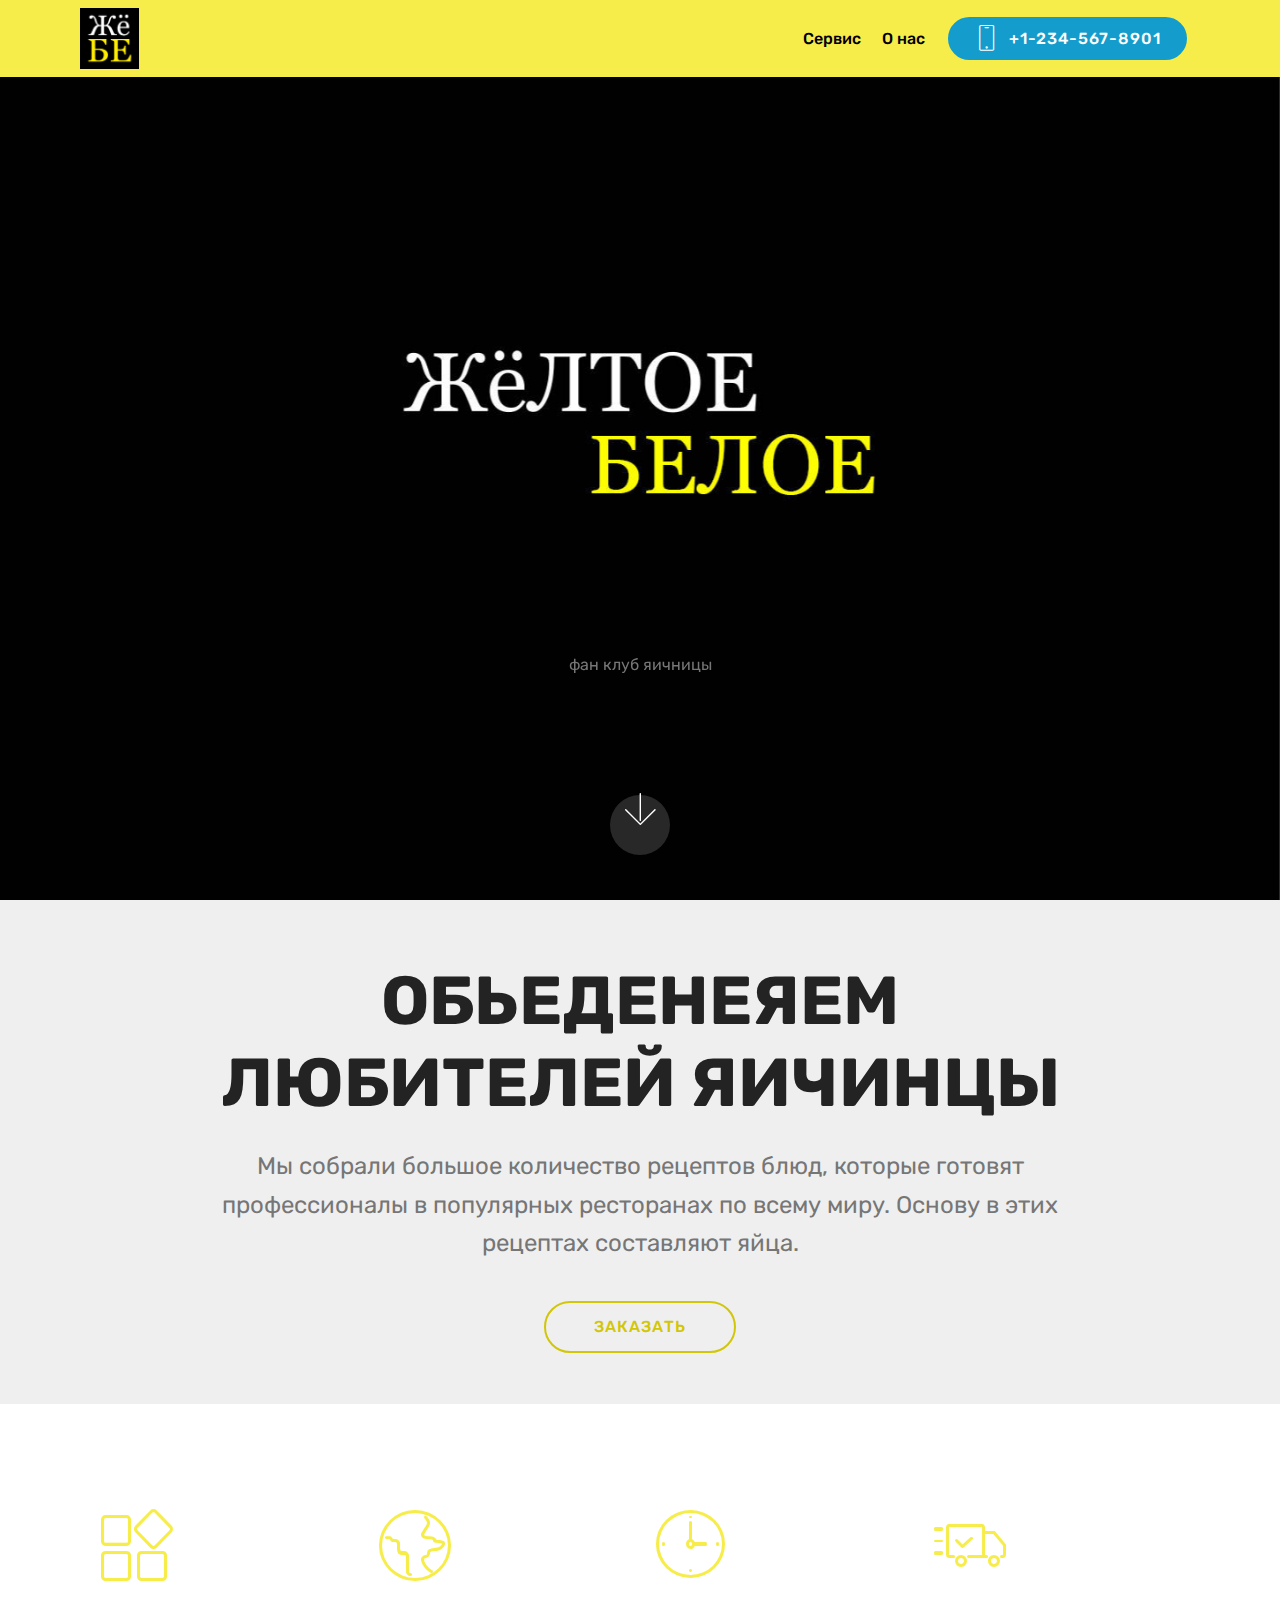
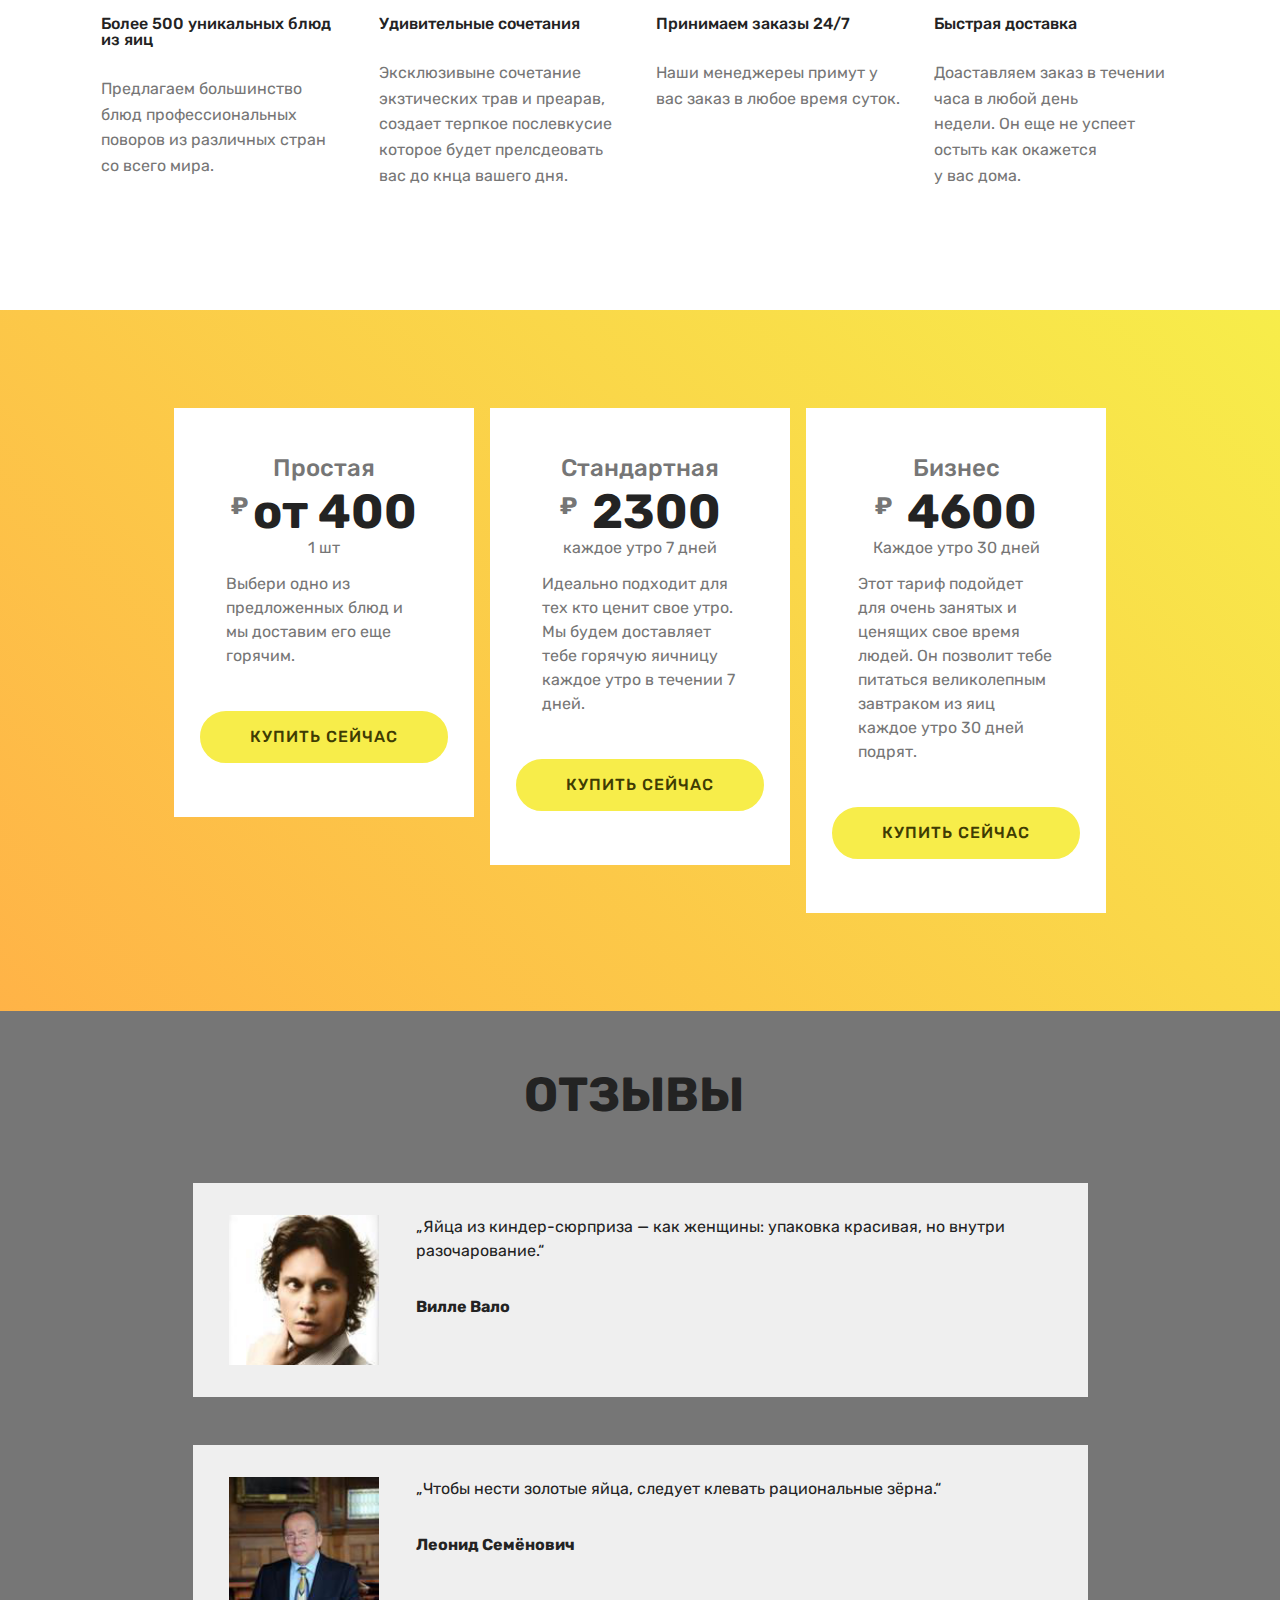
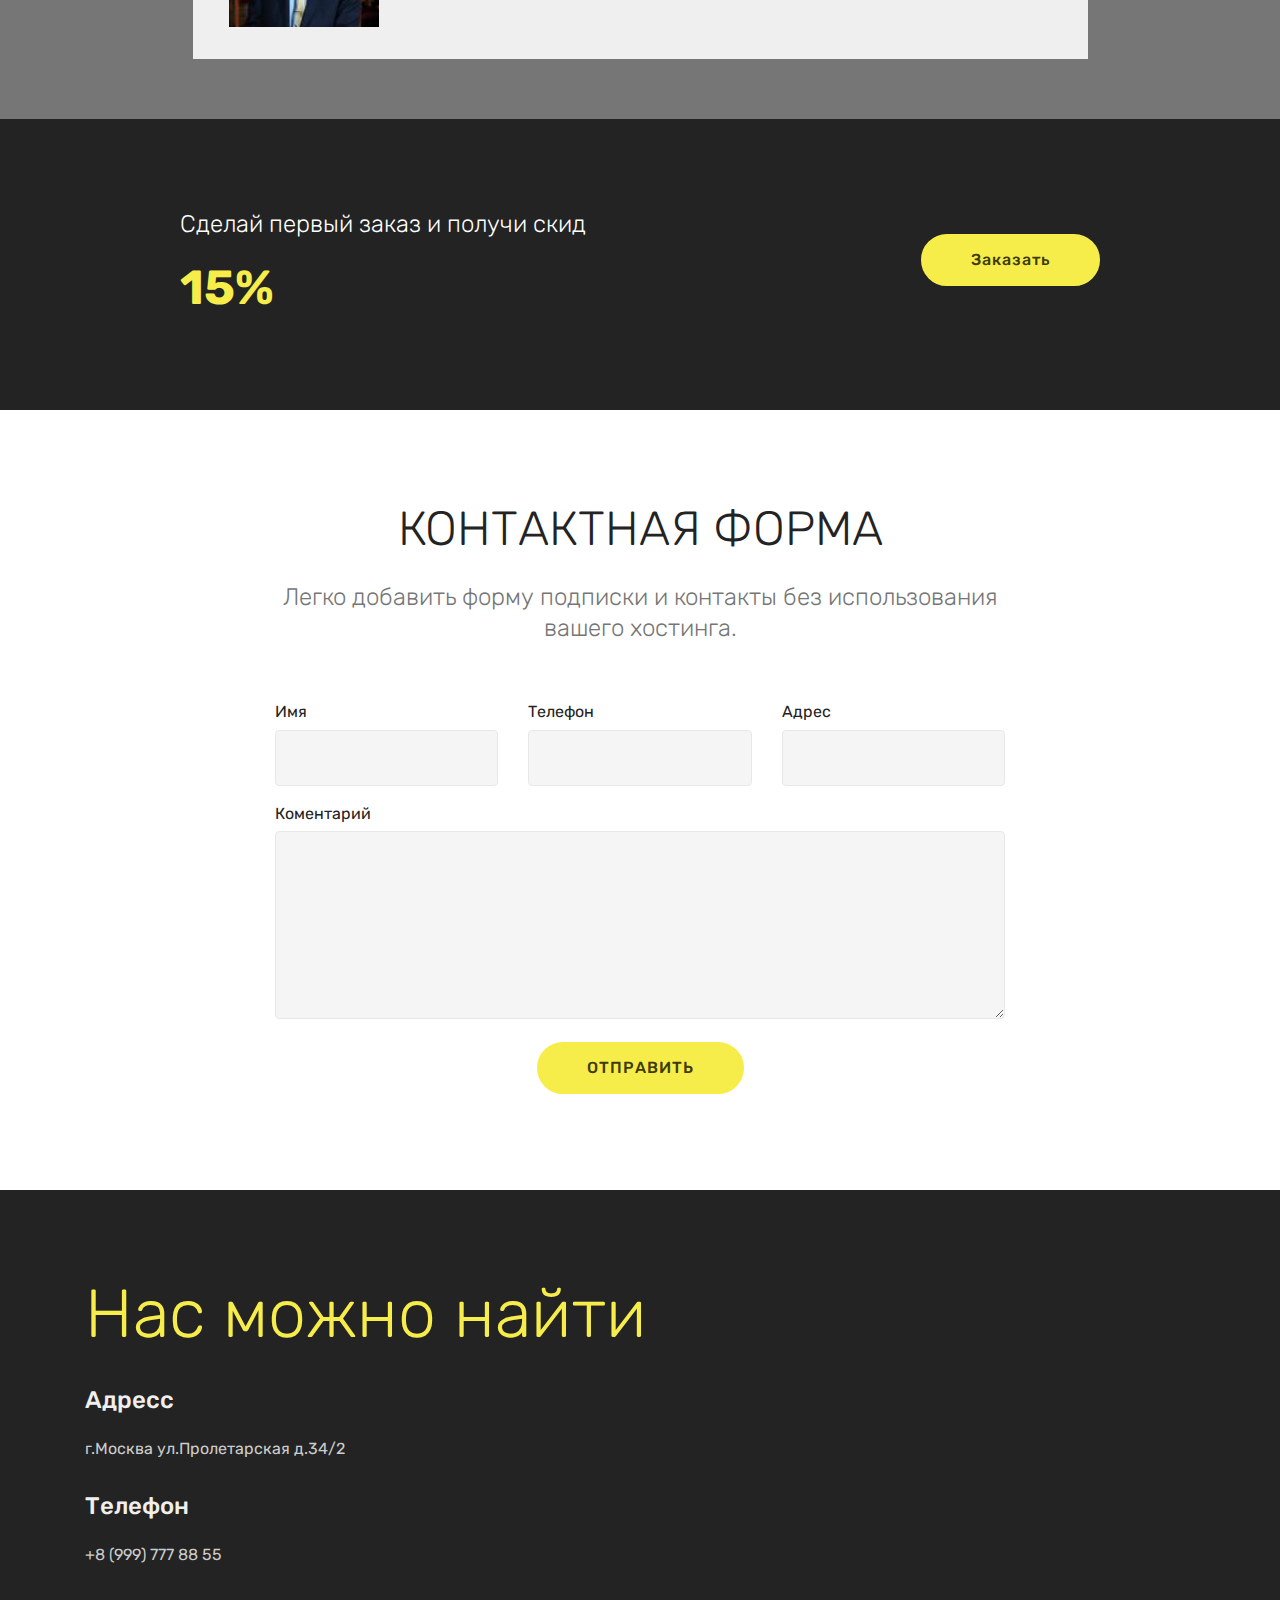
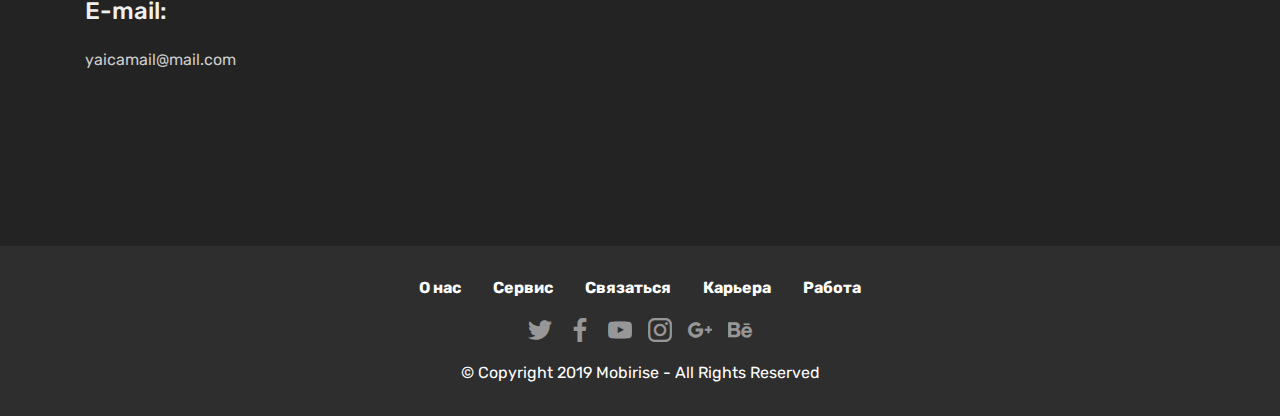
<file: index.html>
<!DOCTYPE html>
<html  >
<head>
  <!-- Site made with Mobirise Website Builder v4.10.1, https://mobirise.com -->
  <meta charset="UTF-8">
  <meta http-equiv="X-UA-Compatible" content="IE=edge">
  <meta name="generator" content="Mobirise v4.10.1, mobirise.com">
  <meta name="viewport" content="width=device-width, initial-scale=1, minimum-scale=1">
  <link rel="shortcut icon" href="assets/images/-4-122x125.png" type="image/x-icon">
  <meta name="description" content="">
  
  <title>Home</title>
  <link rel="stylesheet" href="assets/web/assets/mobirise-icons/mobirise-icons.css">
  <link rel="stylesheet" href="assets/tether/tether.min.css">
  <link rel="stylesheet" href="assets/bootstrap/css/bootstrap.min.css">
  <link rel="stylesheet" href="assets/bootstrap/css/bootstrap-grid.min.css">
  <link rel="stylesheet" href="assets/bootstrap/css/bootstrap-reboot.min.css">
  <link rel="stylesheet" href="assets/dropdown/css/style.css">
  <link rel="stylesheet" href="assets/socicon/css/styles.css">
  <link rel="stylesheet" href="assets/theme/css/style.css">
  <link rel="stylesheet" href="assets/mobirise/css/mbr-additional.css" type="text/css">
  
  
  
</head>
<body>
  <section class="menu cid-rsrLM69iCP" once="menu" id="menu2-4">

    

    <nav class="navbar navbar-expand beta-menu navbar-dropdown align-items-center navbar-fixed-top navbar-toggleable-sm">
        <button class="navbar-toggler navbar-toggler-right" type="button" data-toggle="collapse" data-target="#navbarSupportedContent" aria-controls="navbarSupportedContent" aria-expanded="false" aria-label="Toggle navigation">
            <div class="hamburger">
                <span></span>
                <span></span>
                <span></span>
                <span></span>
            </div>
        </button>
        <div class="menu-logo">
            <div class="navbar-brand">
                <span class="navbar-logo">
                    <a href="https://mobirise.co">
                        <img src="assets/images/-4-122x125.png" alt="Mobirise" title="" style="height: 3.8rem;">
                    </a>
                </span>
                
            </div>
        </div>
        <div class="collapse navbar-collapse" id="navbarSupportedContent">
            <ul class="navbar-nav nav-dropdown" data-app-modern-menu="true">
                <li class="nav-item">
                    <a class="nav-link link text-black display-4" href="https://mobirise.co">
                        Сервис
                    </a>
                </li>
                <li class="nav-item">
                    <a class="nav-link link text-black display-4" href="https://mobirise.co">
                        О нас
                    </a>
                </li>
            </ul>
            <div class="navbar-buttons mbr-section-btn">
                <a class="btn btn-sm btn-primary display-4" href="tel:+1-234-567-8901">
                    <span class="btn-icon mbri-mobile mbr-iconfont mbr-iconfont-btn">
                    </span>
                    +1-234-567-8901
                </a>
            </div>
        </div>
    </nav>
</section>

<section class="engine"><a href="https://mobirise.info/w">html5 templates</a></section><section class="cid-rsrKIP84s2 mbr-fullscreen mbr-parallax-background" id="header2-1">

    

    

    <div class="container align-center">
        <div class="row justify-content-md-center">
            <div class="mbr-white col-md-10">
                
                
                <p class="mbr-text pb-3 mbr-fonts-style display-7"><br><br><br><br><br><br><br><br><br><br><br><br><br><br><br><br><br><br>фан клуб яичницы</p>
                
            </div>
        </div>
    </div>
    <div class="mbr-arrow hidden-sm-down" aria-hidden="true">
        <a href="#next">
            <i class="mbri-down mbr-iconfont"></i>
        </a>
    </div>
</section>

<section class="header1 cid-rsrLbeWfbe" id="header16-2">

    

    

    <div class="container">
        <div class="row justify-content-md-center">
            <div class="col-md-10 align-center">
                <h1 class="mbr-section-title mbr-bold pb-3 mbr-fonts-style display-1">ОБЬЕДЕНЕЯЕМ ЛЮБИТЕЛЕЙ ЯИЧИНЦЫ</h1>
                
                <p class="mbr-text pb-3 mbr-fonts-style display-5">
                    Мы собрали большое количество рецептов блюд, которые готовят профессионалы в популярных ресторанах по всему миру. Основу в этих рецептах составляют яйца.
                </p>
                <div class="mbr-section-btn"><a class="btn btn-md btn-success-outline display-4" href="index.html#pricing-tables1-6">ЗАКАЗАТЬ</a></div>
            </div>
        </div>
    </div>

</section>

<section class="features5 cid-rss34bhhJu" id="features5-c">
    
    

    
    <div class="container">
        <div class="media-container-row">

            <div class="card p-3 col-12 col-md-6 col-lg-3">
                <div class="card-img pb-3">
                    <span class="mbr-iconfont mbri-extension" style="color: rgb(247, 237, 74); fill: rgb(247, 237, 74);"></span>
                </div>
                <div class="card-box">
                    <h4 class="card-title py-3 mbr-fonts-style display-7">Более 500 уникальных блюд из яиц</h4>
                    <p class="mbr-text mbr-fonts-style display-7">
                       Предлагаем большинство блюд профессиональных поворов из различных стран со всего мира.&nbsp;</p>
                </div>
            </div>

            <div class="card p-3 col-12 col-md-6 col-lg-3">
                <div class="card-img pb-3">
                    <span class="mbr-iconfont mbri-globe" style="color: rgb(247, 237, 74); fill: rgb(247, 237, 74);"></span>
                </div>
                <div class="card-box">
                    <h4 class="card-title py-3 mbr-fonts-style display-7">Удивительные сочетания</h4>
                    <p class="mbr-text mbr-fonts-style display-7">
                       Эксклюзивыне сочетание экзтических трав и преарав, создает терпкое послевкусие которое будет прелсдеовать вас до кнца вашего дня.&nbsp;</p>
                </div>
            </div>

            <div class="card p-3 col-12 col-md-6 col-lg-3">
                <div class="card-img pb-3">
                    <span class="mbr-iconfont mbri-clock" style="color: rgb(247, 237, 74); fill: rgb(247, 237, 74);"></span>
                </div>
                <div class="card-box">
                    <h4 class="card-title py-3 mbr-fonts-style display-7">Принимаем заказы 24/7</h4>
                    <p class="mbr-text mbr-fonts-style display-7">
                       Наши менеджереы примут у вас заказ в любое время суток.</p>
                </div>
            </div>

            <div class="card p-3 col-12 col-md-6 col-lg-3">
                <div class="card-img pb-3">
                    <span class="mbr-iconfont mbri-delivery" style="color: rgb(247, 237, 74); fill: rgb(247, 237, 74);"></span>
                </div>
                <div class="card-box mbr-fonts-style">
                    <h4 class="card-title py-3 display-7">Быстрая доставка</h4>
                    <p class="mbr-text mbr-fonts-style display-7">Доаставляем заказ в течении часа в любой день 
<br>недели. Он еще не успеет остыть как окажется 
<br>у вас дома.&nbsp;</p>
                </div>
            </div>
        </div>
    </div>
</section>

<section class="pricing-table1 cid-rsrOPHEjNk" id="pricing-tables1-6">

    

    
    <div class="container">
        <div class="media-container-row">

            <div class="plan col-12 mx-2 my-2 justify-content-center col-lg-4">
                <div class="plan-header text-center pt-5">
                    <h3 class="plan-title mbr-fonts-style display-5">Простая</h3>
                    <div class="plan-price">
                        <span class="price-value mbr-fonts-style display-5">
                            ₽                        </span>
                        <span class="price-figure mbr-fonts-style display-2">от 400</span>
                        <small class="price-term mbr-fonts-style display-7">
                            <br>1 шт</small>
                    </div>
                </div>
                <div class="plan-body pb-5">
                    <div class="plan-list align-center">
                        <ul class="list-group list-group-flush mbr-fonts-style display-7">
                            <li class="list-group-item">Выбери одно из предложенных блюд и мы доставим его еще горячим.</li>
                        </ul>
                    </div>
                    <div class="mbr-section-btn text-center pt-4"><a href="index.html#form1-9" class="btn btn-success display-4">КУПИТЬ СЕЙЧАС</a></div>
                </div>
            </div>

            <div class="plan col-12 mx-2 my-2 justify-content-center col-lg-4">
                <div class="plan-header text-center pt-5">
                    <h3 class="plan-title mbr-fonts-style display-5">Стандартная</h3>
                    <div class="plan-price">
                        <span class="price-value mbr-fonts-style display-5">
                            ₽                        </span>
                        <span class="price-figure mbr-fonts-style display-2">&nbsp;2300<br></span>
                        <small class="price-term mbr-fonts-style display-7">
                            каждое утро 7 дней</small>
                    </div>
                </div>
                <div class="plan-body pb-5">
                    <div class="plan-list align-center">
                        <ul class="list-group list-group-flush mbr-fonts-style display-7">
                            <li class="list-group-item">Идеально подходит для тех кто ценит свое утро. Мы будем доставляет тебе горячую яичницу каждое утро в течении 7 дней.</li>
                        </ul>
                    </div>
                    <div class="mbr-section-btn text-center pt-4"><a href="index.html#form1-9" class="btn btn-success display-4">КУПИТЬ СЕЙЧАС</a></div>
                </div>
            </div>

            <div class="plan col-12 mx-2 my-2 justify-content-center col-lg-4">
                <div class="plan-header text-center pt-5">
                    <h3 class="plan-title mbr-fonts-style display-5">
                        Бизнес</h3>
                    <div class="plan-price">
                        <span class="price-value mbr-fonts-style display-5">
                            ₽                        </span>
                        <span class="price-figure mbr-fonts-style display-2">&nbsp;4600</span>
                        <small class="price-term mbr-fonts-style display-7">
                            <br>Каждое утро 30 дней
                        </small>
                    </div>
                </div>
                <div class="plan-body pb-5">
                    <div class="plan-list align-center">
                        <ul class="list-group list-group-flush mbr-fonts-style display-7">
                            <li class="list-group-item">Этот тариф подойдет для очень занятых и ценящих свое время людей. Он позволит тебе питаться великолепным завтраком из яиц каждое утро 30 дней подрят.&nbsp;</li>
                        </ul>
                    </div>
                    <div class="mbr-section-btn text-center pt-4"><a href="index.html#form1-9" class="btn btn-success display-4">КУПИТЬ СЕЙЧАС</a></div>
                </div>
            </div>

            
        </div>
    </div>
</section>

<section class="testimonials4 cid-rsrXZC9lqB" id="testimonials4-7">

  

  
  <div class="container">
    <h2 class="pb-3 mbr-fonts-style mbr-white align-center display-2"><strong>
        ОТЗЫВЫ</strong>&nbsp;</h2>
    
    <div class="col-md-10 testimonials-container"> 
      

      
    <div class="testimonials-item">
        <div class="user row">
          <div class="col-lg-3 col-md-4">
            <div class="user_image">
              <img src="assets/images/20826-ville-valo.detail-140x181.jpg" alt="" title="">
            </div>
          </div>
          <div class="testimonials-caption col-lg-9 col-md-8">
            <div class="user_text ">
              <p class="mbr-fonts-style  display-7">„Яйца из киндер-сюрприза — как женщины: упаковка красивая, но внутри разочарование.“&nbsp;</p>
            </div>
            <div class="user_name mbr-bold mbr-fonts-style align-left pt-3 display-7">Вилле Вало</div>
            
          </div>
        </div>
      </div><div class="testimonials-item">
        <div class="user row">
          <div class="col-lg-3 col-md-4">
            <div class="user_image">
              <img src="assets/images/leonid-s-sukhorukov.detail-140x210.jpg" alt="" title="">
            </div>
          </div>
          <div class="testimonials-caption col-lg-9 col-md-8">
            <div class="user_text">
              <p class="mbr-fonts-style  display-7">„Чтобы нести золотые яйца, следует клевать рациональные зёрна.“&nbsp;</p>
            </div>
            <div class="user_name mbr-bold mbr-fonts-style align-left pt-3 display-7">Леонид Семёнович</div>
            
          </div>
        </div>
      </div></div>
  </div>
</section>

<section class="mbr-section info1 cid-rsrZl21XqP" id="info1-8">

    

    
    <div class="container">
        <div class="row justify-content-center content-row">
            <div class="media-container-column title col-12 col-lg-7 col-md-6">
                <h3 class="mbr-section-subtitle align-left mbr-light pb-3 mbr-fonts-style display-5">
                    Сделай первый заказ и получи скид</h3>
                <h2 class="align-left mbr-bold mbr-fonts-style display-2">15%</h2>
            </div>
            <div class="media-container-column col-12 col-lg-3 col-md-4">
                <div class="mbr-section-btn align-right py-4"><a class="btn btn-success display-4" href="index.html#pricing-tables1-6">Заказать</a></div>
            </div>
        </div>
    </div>
</section>

<section class="mbr-section form1 cid-rss15xMBrO" id="form1-9">

    

    
    <div class="container">
        <div class="row justify-content-center">
            <div class="title col-12 col-lg-8">
                <h2 class="mbr-section-title align-center pb-3 mbr-fonts-style display-2">
                    КОНТАКТНАЯ ФОРМА
                </h2>
                <h3 class="mbr-section-subtitle align-center mbr-light pb-3 mbr-fonts-style display-5">
                    Легко добавить форму подписки и контакты без использования вашего хостинга.
                </h3>
            </div>
        </div>
    </div>
    <div class="container">
        <div class="row justify-content-center">
            <div class="media-container-column col-lg-8" data-form-type="formoid">
                <!---Formbuilder Form--->
                <form action="https://mobirise.com/" method="POST" class="mbr-form form-with-styler" data-form-title="Mobirise Form"><input type="hidden" name="email" data-form-email="true" value="N7cwbe+Dbyw3eO8hD7fQ390cntoAYDgDeKQH3JLF5csqQ6GYaI1M7ca/7ERpUakTC3RAA0jEfkcN+FTbbNPo3wdYXSfyzQje8aunxPBogtE/rMAZMqO2kAKw5RdwYw21">
                    <div class="row">
                        <div hidden="hidden" data-form-alert="" class="alert alert-success col-12">Спасибо за заполнение анкеты!</div>
                        <div hidden="hidden" data-form-alert-danger="" class="alert alert-danger col-12">
                        </div>
                    </div>
                    <div class="dragArea row">
                        <div class="col-md-4  form-group" data-for="name">
                            <label for="name-form1-9" class="form-control-label mbr-fonts-style display-7">Имя</label>
                            <input type="text" name="name" data-form-field="Name" required="required" class="form-control display-7" id="name-form1-9">
                        </div>
                        <div class="col-md-4  form-group" data-for="email">
                            <label for="email-form1-9" class="form-control-label mbr-fonts-style display-7">Телефон</label>
                            <input type="email" name="email" data-form-field="Email" required="required" class="form-control display-7" id="email-form1-9">
                        </div>
                        <div data-for="phone" class="col-md-4  form-group">
                            <label for="phone-form1-9" class="form-control-label mbr-fonts-style display-7">Адрес</label>
                            <input type="tel" name="phone" data-form-field="Phone" class="form-control display-7" id="phone-form1-9">
                        </div>
                        <div data-for="message" class="col-md-12 form-group">
                            <label for="message-form1-9" class="form-control-label mbr-fonts-style display-7">Коментарий</label>
                            <textarea name="message" data-form-field="Message" class="form-control display-7" id="message-form1-9"></textarea>
                        </div>
                        <div class="col-md-12 input-group-btn align-center"><button type="submit" class="btn btn-form btn-success display-4">ОТПРАВИТЬ</button></div>
                    </div>
                </form><!---Formbuilder Form--->
            </div>
        </div>
    </div>
</section>

<section class="mbr-section contacts1 cid-rss1nLUPgZ" id="contacts1-a">
    <!---->
    
    <!---->
    <!--Overlay-->
    
    <!--Container-->
    <div class="container">
        <div class="row">
            <!--Titles-->
            <div class="title col-12">
                <h2 class="align-left mbr-fonts-style display-1">
                    Нас можно найти</h2>
                
            </div>
            <!--Left-->
            <div class="col-12 col-md-6">
                <div class="left-block wrapper">
                    <div class="b b-adress">
                        <h5 class="align-left mbr-fonts-style m-0 display-5">
                            Адресс</h5>
                        <p class="mbr-text align-left mbr-fonts-style display-7">
                            г.Москва ул.Пролетарская д.34/2</p>
                    </div>
                    <div class="b b-phone">
                        <h5 class="align-left mbr-fonts-style m-0 display-5">Телефон</h5>
                        <p class="mbr-text align-left mbr-fonts-style display-7">
                            +8 (999) 777 88 55</p>
                    </div>
                    <div class="b b-mail">
                        <h5 class="align-left mbr-fonts-style m-0 display-5">
                            E-mail:
                        </h5>
                        <p class="mbr-text align-left mbr-fonts-style display-7">
                            yaicamail@mail.com
                        </p>
                    </div>
                </div>
            </div>
            <!--Right-->
            <div class="col-12 col-md-6">
                <div class="google-map"><iframe frameborder="0" style="border:0" src="https://www.google.com/maps/embed/v1/place?key=AIzaSyCy9r70T3NYf3PhvVflTo0_zdif2_IoIYs&amp;q=place_id:ChIJn6wOs6lZwokRLKy1iqRcoKw" allowfullscreen=""></iframe></div>
            </div>
        </div>
    </div>
</section>

<section once="footers" class="cid-rss21rjIve" id="footer7-b">

    

    

    <div class="container">
        <div class="media-container-row align-center mbr-white">
            <div class="row row-links">
                <ul class="foot-menu">
                    
                    
                    
                    
                    
                <li class="foot-menu-item mbr-fonts-style display-7">
                        <a class="text-white mbr-bold" href="#" target="_blank">О нас</a>
                    </li><li class="foot-menu-item mbr-fonts-style display-7">
                        <a class="text-white mbr-bold" href="#" target="_blank">Сервис</a>
                    </li><li class="foot-menu-item mbr-fonts-style display-7">
                        <a class="text-white mbr-bold" href="#" target="_blank">Связаться</a>
                    </li><li class="foot-menu-item mbr-fonts-style display-7">
                        <a class="text-white mbr-bold" href="#" target="_blank">Карьера</a>
                    </li><li class="foot-menu-item mbr-fonts-style display-7">
                        <a class="text-white mbr-bold" href="#" target="_blank">Работа</a>
                    </li></ul>
            </div>
            <div class="row social-row">
                <div class="social-list align-right pb-2">
                    
                    
                    
                    
                    
                    
                <div class="soc-item">
                        <a href="https://twitter.com/mobirise" target="_blank">
                            <span class="socicon-twitter socicon mbr-iconfont mbr-iconfont-social"></span>
                        </a>
                    </div><div class="soc-item">
                        <a href="https://www.facebook.com/pages/Mobirise/1616226671953247" target="_blank">
                            <span class="socicon-facebook socicon mbr-iconfont mbr-iconfont-social"></span>
                        </a>
                    </div><div class="soc-item">
                        <a href="https://www.youtube.com/c/mobirise" target="_blank">
                            <span class="socicon-youtube socicon mbr-iconfont mbr-iconfont-social"></span>
                        </a>
                    </div><div class="soc-item">
                        <a href="https://instagram.com/mobirise" target="_blank">
                            <span class="socicon-instagram socicon mbr-iconfont mbr-iconfont-social"></span>
                        </a>
                    </div><div class="soc-item">
                        <a href="https://plus.google.com/u/0/+Mobirise" target="_blank">
                            <span class="socicon-googleplus socicon mbr-iconfont mbr-iconfont-social"></span>
                        </a>
                    </div><div class="soc-item">
                        <a href="https://www.behance.net/Mobirise" target="_blank">
                            <span class="socicon-behance socicon mbr-iconfont mbr-iconfont-social"></span>
                        </a>
                    </div></div>
            </div>
            <div class="row row-copirayt">
                <p class="mbr-text mb-0 mbr-fonts-style mbr-white align-center display-7">
                    © Copyright 2019 Mobirise - All Rights Reserved
                </p>
            </div>
        </div>
    </div>
</section>


  <script src="assets/web/assets/jquery/jquery.min.js"></script>
  <script src="assets/popper/popper.min.js"></script>
  <script src="assets/tether/tether.min.js"></script>
  <script src="assets/bootstrap/js/bootstrap.min.js"></script>
  <script src="assets/smoothscroll/smooth-scroll.js"></script>
  <script src="assets/dropdown/js/script.min.js"></script>
  <script src="assets/touchswipe/jquery.touch-swipe.min.js"></script>
  <script src="assets/parallax/jarallax.min.js"></script>
  <script src="assets/theme/js/script.js"></script>
  <script src="assets/formoid/formoid.min.js"></script>
  
  
</body>
</html>
</file>
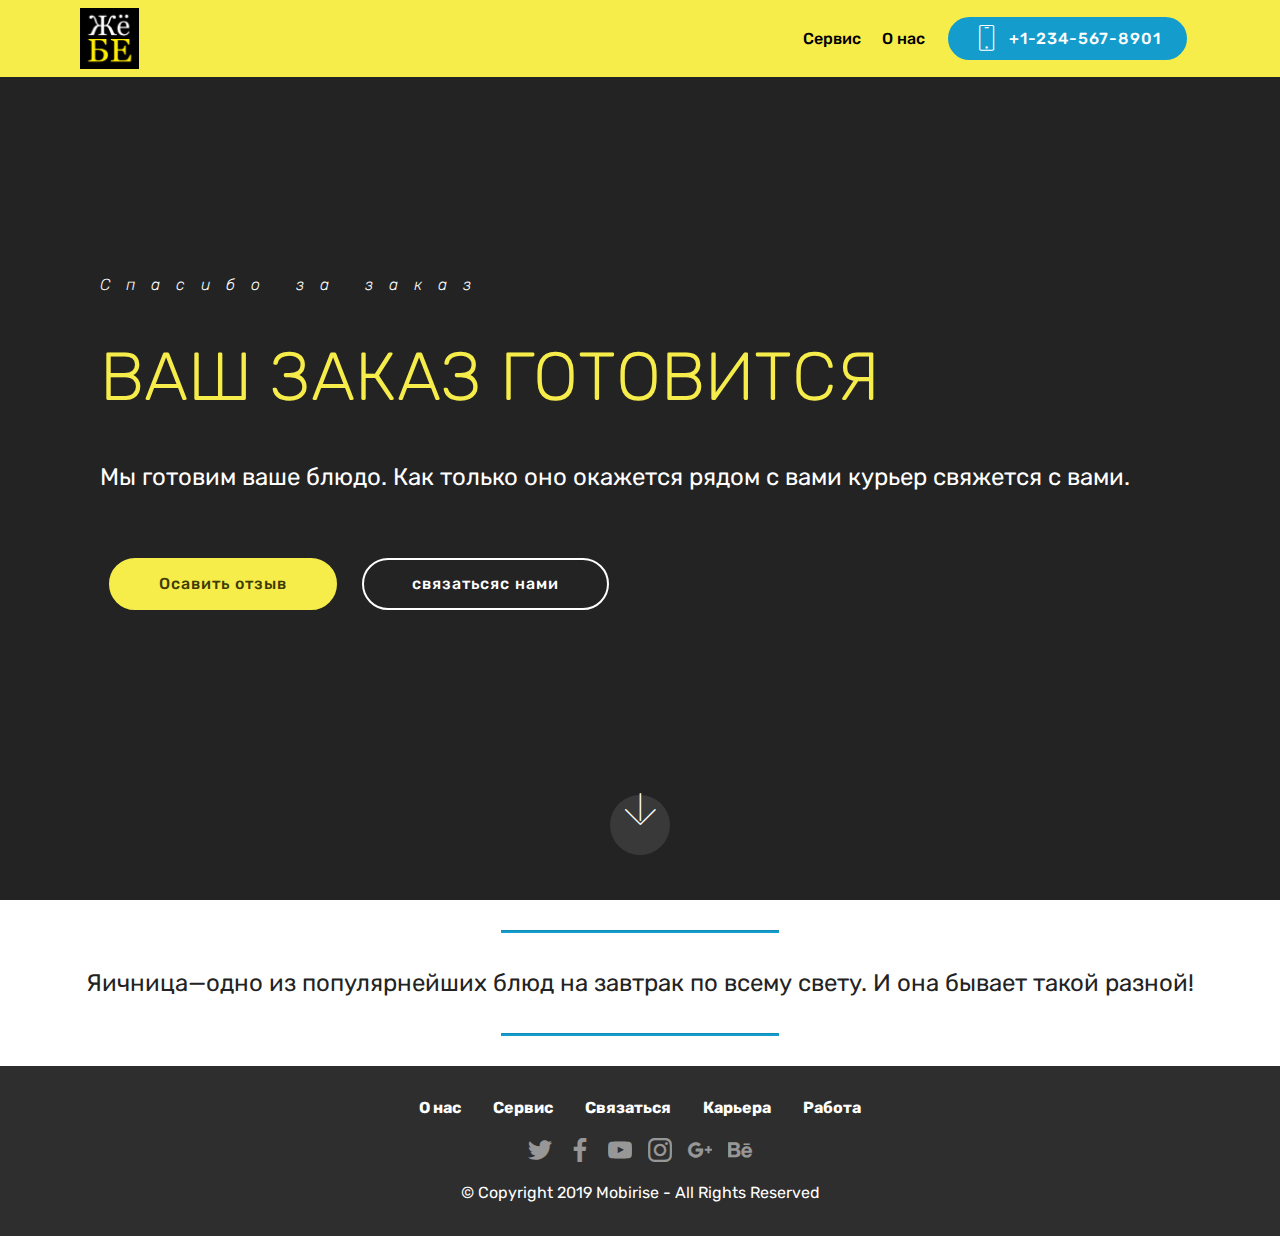
<file: page1.html>
<!DOCTYPE html>
<html  >
<head>
  <!-- Site made with Mobirise Website Builder v4.10.1, https://mobirise.com -->
  <meta charset="UTF-8">
  <meta http-equiv="X-UA-Compatible" content="IE=edge">
  <meta name="generator" content="Mobirise v4.10.1, mobirise.com">
  <meta name="viewport" content="width=device-width, initial-scale=1, minimum-scale=1">
  <link rel="shortcut icon" href="assets/images/-4-122x125.png" type="image/x-icon">
  <meta name="description" content="Web Maker Description">
  
  <title>pag</title>
  <link rel="stylesheet" href="assets/web/assets/mobirise-icons/mobirise-icons.css">
  <link rel="stylesheet" href="assets/tether/tether.min.css">
  <link rel="stylesheet" href="assets/bootstrap/css/bootstrap.min.css">
  <link rel="stylesheet" href="assets/bootstrap/css/bootstrap-grid.min.css">
  <link rel="stylesheet" href="assets/bootstrap/css/bootstrap-reboot.min.css">
  <link rel="stylesheet" href="assets/dropdown/css/style.css">
  <link rel="stylesheet" href="assets/socicon/css/styles.css">
  <link rel="stylesheet" href="assets/theme/css/style.css">
  <link rel="stylesheet" href="assets/mobirise/css/mbr-additional.css" type="text/css">
  
  
  
</head>
<body>
  <section class="menu cid-rsrLM69iCP" once="menu" id="menu2-d">

    

    <nav class="navbar navbar-expand beta-menu navbar-dropdown align-items-center navbar-fixed-top navbar-toggleable-sm">
        <button class="navbar-toggler navbar-toggler-right" type="button" data-toggle="collapse" data-target="#navbarSupportedContent" aria-controls="navbarSupportedContent" aria-expanded="false" aria-label="Toggle navigation">
            <div class="hamburger">
                <span></span>
                <span></span>
                <span></span>
                <span></span>
            </div>
        </button>
        <div class="menu-logo">
            <div class="navbar-brand">
                <span class="navbar-logo">
                    <a href="https://mobirise.co">
                        <img src="assets/images/-4-122x125.png" alt="Mobirise" title="" style="height: 3.8rem;">
                    </a>
                </span>
                
            </div>
        </div>
        <div class="collapse navbar-collapse" id="navbarSupportedContent">
            <ul class="navbar-nav nav-dropdown" data-app-modern-menu="true">
                <li class="nav-item">
                    <a class="nav-link link text-black display-4" href="https://mobirise.co">
                        Сервис
                    </a>
                </li>
                <li class="nav-item">
                    <a class="nav-link link text-black display-4" href="https://mobirise.co">
                        О нас
                    </a>
                </li>
            </ul>
            <div class="navbar-buttons mbr-section-btn">
                <a class="btn btn-sm btn-primary display-4" href="tel:+1-234-567-8901">
                    <span class="btn-icon mbri-mobile mbr-iconfont mbr-iconfont-btn">
                    </span>
                    +1-234-567-8901
                </a>
            </div>
        </div>
    </nav>
</section>

<section class="engine"><a href="https://mobirise.info/y">free html web templates</a></section><section class="header11 cid-rss6n3Py5j mbr-fullscreen" id="header11-g">

    <!-- Block parameters controls (Blue "Gear" panel) -->
    
    <!-- End block parameters -->

    
    <div class="container align-left">
        <div class="media-container-column mbr-white col-md-12">
            <h3 class="mbr-section-subtitle py-3 mbr-fonts-style display-4">Спасибо за заказ</h3>
            <h1 class="mbr-section-title py-3 mbr-fonts-style display-1">ВАШ ЗАКАЗ ГОТОВИТСЯ</h1>
            <p class="mbr-text py-3 mbr-fonts-style display-5">Мы готовим ваше блюдо. Как только оно окажется рядом с вами курьер свяжется с вами.</p>
            <div class="mbr-section-btn py-4"><a class="btn btn-md btn-success display-4" href="https://mobirise.co">Осавить отзыв</a>
                    <a class="btn btn-md btn-white-outline display-4" href="https://mobirise.co">связатьсяс нами</a></div>
        </div>
    </div>

    <div class="mbr-arrow hidden-sm-down" aria-hidden="true">
        <a href="#next">
            <i class="mbri-down mbr-iconfont"></i>
        </a>
    </div>
</section>

<section class="mbr-section article content9 cid-rss6gYiv6b" id="content9-f">
    
     

    <div class="container">
        <div class="inner-container" style="width: 100%;">
            <hr class="line" style="width: 25%;">
            <div class="section-text align-center mbr-fonts-style display-5">Яичница—одно из популярнейших блюд на завтрак по всему свету. И она бывает такой разной!</div>
            <hr class="line" style="width: 25%;">
        </div>
        </div>
</section>

<section once="footers" class="cid-rss21rjIve" id="footer7-e">

    

    

    <div class="container">
        <div class="media-container-row align-center mbr-white">
            <div class="row row-links">
                <ul class="foot-menu">
                    
                    
                    
                    
                    
                <li class="foot-menu-item mbr-fonts-style display-7">
                        <a class="text-white mbr-bold" href="#" target="_blank">О нас</a>
                    </li><li class="foot-menu-item mbr-fonts-style display-7">
                        <a class="text-white mbr-bold" href="#" target="_blank">Сервис</a>
                    </li><li class="foot-menu-item mbr-fonts-style display-7">
                        <a class="text-white mbr-bold" href="#" target="_blank">Связаться</a>
                    </li><li class="foot-menu-item mbr-fonts-style display-7">
                        <a class="text-white mbr-bold" href="#" target="_blank">Карьера</a>
                    </li><li class="foot-menu-item mbr-fonts-style display-7">
                        <a class="text-white mbr-bold" href="#" target="_blank">Работа</a>
                    </li></ul>
            </div>
            <div class="row social-row">
                <div class="social-list align-right pb-2">
                    
                    
                    
                    
                    
                    
                <div class="soc-item">
                        <a href="https://twitter.com/mobirise" target="_blank">
                            <span class="socicon-twitter socicon mbr-iconfont mbr-iconfont-social"></span>
                        </a>
                    </div><div class="soc-item">
                        <a href="https://www.facebook.com/pages/Mobirise/1616226671953247" target="_blank">
                            <span class="socicon-facebook socicon mbr-iconfont mbr-iconfont-social"></span>
                        </a>
                    </div><div class="soc-item">
                        <a href="https://www.youtube.com/c/mobirise" target="_blank">
                            <span class="socicon-youtube socicon mbr-iconfont mbr-iconfont-social"></span>
                        </a>
                    </div><div class="soc-item">
                        <a href="https://instagram.com/mobirise" target="_blank">
                            <span class="socicon-instagram socicon mbr-iconfont mbr-iconfont-social"></span>
                        </a>
                    </div><div class="soc-item">
                        <a href="https://plus.google.com/u/0/+Mobirise" target="_blank">
                            <span class="socicon-googleplus socicon mbr-iconfont mbr-iconfont-social"></span>
                        </a>
                    </div><div class="soc-item">
                        <a href="https://www.behance.net/Mobirise" target="_blank">
                            <span class="socicon-behance socicon mbr-iconfont mbr-iconfont-social"></span>
                        </a>
                    </div></div>
            </div>
            <div class="row row-copirayt">
                <p class="mbr-text mb-0 mbr-fonts-style mbr-white align-center display-7">
                    © Copyright 2019 Mobirise - All Rights Reserved
                </p>
            </div>
        </div>
    </div>
</section>


  <script src="assets/web/assets/jquery/jquery.min.js"></script>
  <script src="assets/popper/popper.min.js"></script>
  <script src="assets/tether/tether.min.js"></script>
  <script src="assets/bootstrap/js/bootstrap.min.js"></script>
  <script src="assets/smoothscroll/smooth-scroll.js"></script>
  <script src="assets/dropdown/js/script.min.js"></script>
  <script src="assets/touchswipe/jquery.touch-swipe.min.js"></script>
  <script src="assets/theme/js/script.js"></script>
  
  
</body>
</html>
</file>
<file: assets/web/assets/mobirise-icons/mobirise-icons.css>
@font-face {
  font-family: 'MobiriseIcons';
  src:  url('mobirise-icons.eot?spat4u');
  src:  url('mobirise-icons.eot?spat4u#iefix') format('embedded-opentype'),
    url('mobirise-icons.ttf?spat4u') format('truetype'),
    url('mobirise-icons.woff?spat4u') format('woff'),
    url('mobirise-icons.svg?spat4u#MobiriseIcons') format('svg');
  font-weight: normal;
  font-style: normal;
}

[class^="mbri-"], [class*=" mbri-"] {
  /* use !important to prevent issues with browser extensions that change fonts */
  font-family: MobiriseIcons !important;
  speak: none;
  font-style: normal;
  font-weight: normal;
  font-variant: normal;
  text-transform: none;
  line-height: 1;

  /* Better Font Rendering =========== */
  -webkit-font-smoothing: antialiased;
  -moz-osx-font-smoothing: grayscale;
}

.mbri-add-submenu:before {
  content: "\e900";
}
.mbri-alert:before {
  content: "\e901";
}
.mbri-align-center:before {
  content: "\e902";
}
.mbri-align-justify:before {
  content: "\e903";
}
.mbri-align-left:before {
  content: "\e904";
}
.mbri-align-right:before {
  content: "\e905";
}
.mbri-android:before {
  content: "\e906";
}
.mbri-apple:before {
  content: "\e907";
}
.mbri-arrow-down:before {
  content: "\e908";
}
.mbri-arrow-next:before {
  content: "\e909";
}
.mbri-arrow-prev:before {
  content: "\e90a";
}
.mbri-arrow-up:before {
  content: "\e90b";
}
.mbri-bold:before {
  content: "\e90c";
}
.mbri-bookmark:before {
  content: "\e90d";
}
.mbri-bootstrap:before {
  content: "\e90e";
}
.mbri-briefcase:before {
  content: "\e90f";
}
.mbri-browse:before {
  content: "\e910";
}
.mbri-bulleted-list:before {
  content: "\e911";
}
.mbri-calendar:before {
  content: "\e912";
}
.mbri-camera:before {
  content: "\e913";
}
.mbri-cart-add:before {
  content: "\e914";
}
.mbri-cart-full:before {
  content: "\e915";
}
.mbri-cash:before {
  content: "\e916";
}
.mbri-change-style:before {
  content: "\e917";
}
.mbri-chat:before {
  content: "\e918";
}
.mbri-clock:before {
  content: "\e919";
}
.mbri-close:before {
  content: "\e91a";
}
.mbri-cloud:before {
  content: "\e91b";
}
.mbri-code:before {
  content: "\e91c";
}
.mbri-contact-form:before {
  content: "\e91d";
}
.mbri-credit-card:before {
  content: "\e91e";
}
.mbri-cursor-click:before {
  content: "\e91f";
}
.mbri-cust-feedback:before {
  content: "\e920";
}
.mbri-database:before {
  content: "\e921";
}
.mbri-delivery:before {
  content: "\e922";
}
.mbri-desktop:before {
  content: "\e923";
}
.mbri-devices:before {
  content: "\e924";
}
.mbri-down:before {
  content: "\e925";
}
.mbri-download:before {
  content: "\e989";
}
.mbri-drag-n-drop:before {
  content: "\e927";
}
.mbri-drag-n-drop2:before {
  content: "\e928";
}
.mbri-edit:before {
  content: "\e929";
}
.mbri-edit2:before {
  content: "\e92a";
}
.mbri-error:before {
  content: "\e92b";
}
.mbri-extension:before {
  content: "\e92c";
}
.mbri-features:before {
  content: "\e92d";
}
.mbri-file:before {
  content: "\e92e";
}
.mbri-flag:before {
  content: "\e92f";
}
.mbri-folder:before {
  content: "\e930";
}
.mbri-gift:before {
  content: "\e931";
}
.mbri-github:before {
  content: "\e932";
}
.mbri-globe:before {
  content: "\e933";
}
.mbri-globe-2:before {
  content: "\e934";
}
.mbri-growing-chart:before {
  content: "\e935";
}
.mbri-hearth:before {
  content: "\e936";
}
.mbri-help:before {
  content: "\e937";
}
.mbri-home:before {
  content: "\e938";
}
.mbri-hot-cup:before {
  content: "\e939";
}
.mbri-idea:before {
  content: "\e93a";
}
.mbri-image-gallery:before {
  content: "\e93b";
}
.mbri-image-slider:before {
  content: "\e93c";
}
.mbri-info:before {
  content: "\e93d";
}
.mbri-italic:before {
  content: "\e93e";
}
.mbri-key:before {
  content: "\e93f";
}
.mbri-laptop:before {
  content: "\e940";
}
.mbri-layers:before {
  content: "\e941";
}
.mbri-left-right:before {
  content: "\e942";
}
.mbri-left:before {
  content: "\e943";
}
.mbri-letter:before {
  content: "\e944";
}
.mbri-like:before {
  content: "\e945";
}
.mbri-link:before {
  content: "\e946";
}
.mbri-lock:before {
  content: "\e947";
}
.mbri-login:before {
  content: "\e948";
}
.mbri-logout:before {
  content: "\e949";
}
.mbri-magic-stick:before {
  content: "\e94a";
}
.mbri-map-pin:before {
  content: "\e94b";
}
.mbri-menu:before {
  content: "\e94c";
}
.mbri-mobile:before {
  content: "\e94d";
}
.mbri-mobile2:before {
  content: "\e94e";
}
.mbri-mobirise:before {
  content: "\e94f";
}
.mbri-more-horizontal:before {
  content: "\e950";
}
.mbri-more-vertical:before {
  content: "\e951";
}
.mbri-music:before {
  content: "\e952";
}
.mbri-new-file:before {
  content: "\e953";
}
.mbri-numbered-list:before {
  content: "\e954";
}
.mbri-opened-folder:before {
  content: "\e955";
}
.mbri-pages:before {
  content: "\e956";
}
.mbri-paper-plane:before {
  content: "\e957";
}
.mbri-paperclip:before {
  content: "\e958";
}
.mbri-photo:before {
  content: "\e959";
}
.mbri-photos:before {
  content: "\e95a";
}
.mbri-pin:before {
  content: "\e95b";
}
.mbri-play:before {
  content: "\e95c";
}
.mbri-plus:before {
  content: "\e95d";
}
.mbri-preview:before {
  content: "\e95e";
}
.mbri-print:before {
  content: "\e95f";
}
.mbri-protect:before {
  content: "\e960";
}
.mbri-question:before {
  content: "\e961";
}
.mbri-quote-left:before {
  content: "\e962";
}
.mbri-quote-right:before {
  content: "\e963";
}
.mbri-refresh:before {
  content: "\e964";
}
.mbri-responsive:before {
  content: "\e965";
}
.mbri-right:before {
  content: "\e966";
}
.mbri-rocket:before {
  content: "\e967";
}
.mbri-sad-face:before {
  content: "\e968";
}
.mbri-sale:before {
  content: "\e969";
}
.mbri-save:before {
  content: "\e96a";
}
.mbri-search:before {
  content: "\e96b";
}
.mbri-setting:before {
  content: "\e96c";
}
.mbri-setting2:before {
  content: "\e96d";
}
.mbri-setting3:before {
  content: "\e96e";
}
.mbri-share:before {
  content: "\e96f";
}
.mbri-shopping-bag:before {
  content: "\e970";
}
.mbri-shopping-basket:before {
  content: "\e971";
}
.mbri-shopping-cart:before {
  content: "\e972";
}
.mbri-sites:before {
  content: "\e973";
}
.mbri-smile-face:before {
  content: "\e974";
}
.mbri-speed:before {
  content: "\e975";
}
.mbri-star:before {
  content: "\e976";
}
.mbri-success:before {
  content: "\e977";
}
.mbri-sun:before {
  content: "\e978";
}
.mbri-sun2:before {
  content: "\e979";
}
.mbri-tablet:before {
  content: "\e97a";
}
.mbri-tablet-vertical:before {
  content: "\e97b";
}
.mbri-target:before {
  content: "\e97c";
}
.mbri-timer:before {
  content: "\e97d";
}
.mbri-to-ftp:before {
  content: "\e97e";
}
.mbri-to-local-drive:before {
  content: "\e97f";
}
.mbri-touch-swipe:before {
  content: "\e980";
}
.mbri-touch:before {
  content: "\e981";
}
.mbri-trash:before {
  content: "\e982";
}
.mbri-underline:before {
  content: "\e983";
}
.mbri-unlink:before {
  content: "\e984";
}
.mbri-unlock:before {
  content: "\e985";
}
.mbri-up-down:before {
  content: "\e986";
}
.mbri-up:before {
  content: "\e987";
}
.mbri-update:before {
  content: "\e988";
}
.mbri-upload:before {
 content: "\e926"; 
}
.mbri-user:before {
  content: "\e98a";
}
.mbri-user2:before {
  content: "\e98b";
}
.mbri-users:before {
  content: "\e98c";
}
.mbri-video:before {
  content: "\e98d";
}
.mbri-video-play:before {
  content: "\e98e";
}
.mbri-watch:before {
  content: "\e98f";
}
.mbri-website-theme:before {
  content: "\e990";
}
.mbri-wifi:before {
  content: "\e991";
}
.mbri-windows:before {
  content: "\e992";
}
.mbri-zoom-out:before {
  content: "\e993";
}
.mbri-redo:before {
  content: "\e994";
}
.mbri-undo:before {
  content: "\e995";
}
</file>
<file: assets/dropdown/css/style.css>
.navbar-dropdown {
  left: 0;
  padding: 0;
  position: absolute;
  right: 0;
  top: 0;
  transition: all 0.45s ease;
  z-index: 1030;
  background: #282828; }
  .navbar-dropdown .navbar-logo {
    margin-right: 0.8rem;
    transition: margin 0.3s ease-in-out;
    vertical-align: middle; }
    .navbar-dropdown .navbar-logo img {
      height: 3.125rem;
      transition: all 0.3s ease-in-out; }
    .navbar-dropdown .navbar-logo.mbr-iconfont {
      font-size: 3.125rem;
      line-height: 3.125rem; }
  .navbar-dropdown .navbar-caption {
    font-weight: 700;
    white-space: normal;
    vertical-align: -4px;
    line-height: 3.125rem !important; }
    .navbar-dropdown .navbar-caption, .navbar-dropdown .navbar-caption:hover {
      color: inherit;
      text-decoration: none; }
  .navbar-dropdown .mbr-iconfont + .navbar-caption {
    vertical-align: -1px; }
  .navbar-dropdown.navbar-fixed-top {
    position: fixed; }
  .navbar-dropdown .navbar-brand span {
    vertical-align: -4px; }
  .navbar-dropdown.bg-color.transparent {
    background: none; }
  .navbar-dropdown.navbar-short .navbar-brand {
    padding: 0.625rem 0; }
    .navbar-dropdown.navbar-short .navbar-brand span {
      vertical-align: -1px; }
  .navbar-dropdown.navbar-short .navbar-caption {
    line-height: 2.375rem !important;
    vertical-align: -2px; }
  .navbar-dropdown.navbar-short .navbar-logo {
    margin-right: 0.5rem; }
    .navbar-dropdown.navbar-short .navbar-logo img {
      height: 2.375rem; }
    .navbar-dropdown.navbar-short .navbar-logo.mbr-iconfont {
      font-size: 2.375rem;
      line-height: 2.375rem; }
  .navbar-dropdown.navbar-short .mbr-table-cell {
    height: 3.625rem; }
  .navbar-dropdown .navbar-close {
    left: 0.6875rem;
    position: fixed;
    top: 0.75rem;
    z-index: 1000; }
  .navbar-dropdown .hamburger-icon {
    content: "";
    display: inline-block;
    vertical-align: middle;
    width: 16px;
    -webkit-box-shadow: 0 -6px 0 1px #282828,0 0 0 1px #282828,0 6px 0 1px #282828;
    -moz-box-shadow: 0 -6px 0 1px #282828,0 0 0 1px #282828,0 6px 0 1px #282828;
    box-shadow: 0 -6px 0 1px #282828,0 0 0 1px #282828,0 6px 0 1px #282828; }

.dropdown-menu .dropdown-toggle[data-toggle="dropdown-submenu"]::after {
  border-bottom: 0.35em solid transparent;
  border-left: 0.35em solid;
  border-right: 0;
  border-top: 0.35em solid transparent;
  margin-left: 0.3rem; }

.dropdown-menu .dropdown-item:focus {
  outline: 0; }

.nav-dropdown {
  font-size: 0.75rem;
  font-weight: 500;
  height: auto !important; }
  .nav-dropdown .nav-btn {
    padding-left: 1rem; }
  .nav-dropdown .link {
    margin: .667em 1.667em;
    font-weight: 500;
    padding: 0;
    transition: color .2s ease-in-out; }
    .nav-dropdown .link.dropdown-toggle {
      margin-right: 2.583em; }
      .nav-dropdown .link.dropdown-toggle::after {
        margin-left: .25rem;
        border-top: 0.35em solid;
        border-right: 0.35em solid transparent;
        border-left: 0.35em solid transparent;
        border-bottom: 0; }
      .nav-dropdown .link.dropdown-toggle[aria-expanded="true"] {
        margin: 0;
        padding: 0.667em 3.263em  0.667em 1.667em; }
  .nav-dropdown .link::after,
  .nav-dropdown .dropdown-item::after {
    color: inherit; }
  .nav-dropdown .btn {
    font-size: 0.75rem;
    font-weight: 700;
    letter-spacing: 0;
    margin-bottom: 0;
    padding-left: 1.25rem;
    padding-right: 1.25rem; }
  .nav-dropdown .dropdown-menu {
    border-radius: 0;
    border: 0;
    left: 0;
    margin: 0;
    padding-bottom: 1.25rem;
    padding-top: 1.25rem;
    position: relative; }
  .nav-dropdown .dropdown-submenu {
    margin-left: 0.125rem;
    top: 0; }
  .nav-dropdown .dropdown-item {
    font-weight: 500;
    line-height: 2;
    padding: 0.3846em 4.615em 0.3846em 1.5385em;
    position: relative;
    transition: color .2s ease-in-out, background-color .2s ease-in-out; }
    .nav-dropdown .dropdown-item::after {
      margin-top: -0.3077em;
      position: absolute;
      right: 1.1538em;
      top: 50%; }
    .nav-dropdown .dropdown-item:focus, .nav-dropdown .dropdown-item:hover {
      background: none; }

@media (max-width: 767px) {
  .nav-dropdown.navbar-toggleable-sm {
    bottom: 0;
    display: none;
    left: 0;
    overflow-x: hidden;
    position: fixed;
    top: 0;
    transform: translateX(-100%);
    -ms-transform: translateX(-100%);
    -webkit-transform: translateX(-100%);
    width: 18.75rem;
    z-index: 999; } }
.nav-dropdown.navbar-toggleable-xl {
  bottom: 0;
  display: none;
  left: 0;
  overflow-x: hidden;
  position: fixed;
  top: 0;
  transform: translateX(-100%);
  -ms-transform: translateX(-100%);
  -webkit-transform: translateX(-100%);
  width: 18.75rem;
  z-index: 999; }

.nav-dropdown-sm {
  display: block !important;
  overflow-x: hidden;
  overflow: auto;
  padding-top: 3.875rem; }
  .nav-dropdown-sm::after {
    content: "";
    display: block;
    height: 3rem;
    width: 100%; }
  .nav-dropdown-sm.collapse.in ~ .navbar-close {
    display: block !important; }
  .nav-dropdown-sm.collapsing, .nav-dropdown-sm.collapse.in {
    transform: translateX(0);
    -ms-transform: translateX(0);
    -webkit-transform: translateX(0);
    transition: all 0.25s ease-out;
    -webkit-transition: all 0.25s ease-out;
    background: #282828; }
  .nav-dropdown-sm.collapsing[aria-expanded="false"] {
    transform: translateX(-100%);
    -ms-transform: translateX(-100%);
    -webkit-transform: translateX(-100%); }
  .nav-dropdown-sm .nav-item {
    display: block;
    margin-left: 0 !important;
    padding-left: 0; }
  .nav-dropdown-sm .link,
  .nav-dropdown-sm .dropdown-item {
    border-top: 1px dotted rgba(255, 255, 255, 0.1);
    font-size: 0.8125rem;
    line-height: 1.6;
    margin: 0 !important;
    padding: 0.875rem 2.4rem 0.875rem 1.5625rem !important;
    position: relative;
    white-space: normal; }
    .nav-dropdown-sm .link:focus, .nav-dropdown-sm .link:hover,
    .nav-dropdown-sm .dropdown-item:focus,
    .nav-dropdown-sm .dropdown-item:hover {
      background: rgba(0, 0, 0, 0.2) !important;
      color: #c0a375; }
  .nav-dropdown-sm .nav-btn {
    position: relative;
    padding: 1.5625rem 1.5625rem 0 1.5625rem; }
    .nav-dropdown-sm .nav-btn::before {
      border-top: 1px dotted rgba(255, 255, 255, 0.1);
      content: "";
      left: 0;
      position: absolute;
      top: 0;
      width: 100%; }
    .nav-dropdown-sm .nav-btn + .nav-btn {
      padding-top: 0.625rem; }
      .nav-dropdown-sm .nav-btn + .nav-btn::before {
        display: none; }
  .nav-dropdown-sm .btn {
    padding: 0.625rem 0; }
  .nav-dropdown-sm .dropdown-toggle[data-toggle="dropdown-submenu"]::after {
    margin-left: .25rem;
    border-top: 0.35em solid;
    border-right: 0.35em solid transparent;
    border-left: 0.35em solid transparent;
    border-bottom: 0; }
  .nav-dropdown-sm .dropdown-toggle[data-toggle="dropdown-submenu"][aria-expanded="true"]::after {
    border-top: 0;
    border-right: 0.35em solid transparent;
    border-left: 0.35em solid transparent;
    border-bottom: 0.35em solid; }
  .nav-dropdown-sm .dropdown-menu {
    margin: 0;
    padding: 0;
    position: relative;
    top: 0;
    left: 0;
    width: 100%;
    border: 0;
    float: none;
    border-radius: 0;
    background: none; }
  .nav-dropdown-sm .dropdown-submenu {
    left: 100%;
    margin-left: 0.125rem;
    margin-top: -1.25rem;
    top: 0; }

.navbar-toggleable-sm .nav-dropdown .dropdown-menu {
  position: absolute; }

.navbar-toggleable-sm .nav-dropdown .dropdown-submenu {
  left: 100%;
  margin-left: 0.125rem;
  margin-top: -1.25rem;
  top: 0; }

.navbar-toggleable-sm.opened .nav-dropdown .dropdown-menu {
  position: relative; }

.navbar-toggleable-sm.opened .nav-dropdown .dropdown-submenu {
  left: 0;
  margin-left: 00rem;
  margin-top: 0rem;
  top: 0; }

.is-builder .nav-dropdown.collapsing {
  transition: none !important; }

/*# sourceMappingURL=style.css.map */
</file>
<file: assets/socicon/css/styles.css>
@charset "UTF-8";

@font-face {
  font-family: "socicon";
  src:url("../fonts/socicon.eot");
  src:url("../fonts/socicon.eot?#iefix") format("embedded-opentype"),
    url("../fonts/socicon.woff") format("woff"),
    url("../fonts/socicon.ttf") format("truetype"),
    url("../fonts/socicon.svg#socicon") format("svg");
  font-weight: normal;
  font-style: normal;

}

[data-icon]:before {
  font-family: "socicon" !important;
  content: attr(data-icon);
  font-style: normal !important;
  font-weight: normal !important;
  font-variant: normal !important;
  text-transform: none !important;
  speak: none;
  line-height: 1;
  -webkit-font-smoothing: antialiased;
  -moz-osx-font-smoothing: grayscale;
}

[class^="socicon-"]:before,
[class*=" socicon-"]:before {
  font-family: "socicon" !important;
  font-style: normal !important;
  font-weight: normal !important;
  font-variant: normal !important;
  text-transform: none !important;
  speak: none;
  line-height: 1;
  -webkit-font-smoothing: antialiased;
  -moz-osx-font-smoothing: grayscale;
}

.socicon-modelmayhem:before {
  content: "\e000";
}
.socicon-mixcloud:before {
  content: "\e001";
}
.socicon-drupal:before {
  content: "\e002";
}
.socicon-swarm:before {
  content: "\e003";
}
.socicon-istock:before {
  content: "\e004";
}
.socicon-yammer:before {
  content: "\e005";
}
.socicon-ello:before {
  content: "\e006";
}
.socicon-stackoverflow:before {
  content: "\e007";
}
.socicon-persona:before {
  content: "\e008";
}
.socicon-triplej:before {
  content: "\e009";
}
.socicon-houzz:before {
  content: "\e00a";
}
.socicon-rss:before {
  content: "\e00b";
}
.socicon-paypal:before {
  content: "\e00c";
}
.socicon-odnoklassniki:before {
  content: "\e00d";
}
.socicon-airbnb:before {
  content: "\e00e";
}
.socicon-periscope:before {
  content: "\e00f";
}
.socicon-outlook:before {
  content: "\e010";
}
.socicon-coderwall:before {
  content: "\e011";
}
.socicon-tripadvisor:before {
  content: "\e012";
}
.socicon-appnet:before {
  content: "\e013";
}
.socicon-goodreads:before {
  content: "\e014";
}
.socicon-tripit:before {
  content: "\e015";
}
.socicon-lanyrd:before {
  content: "\e016";
}
.socicon-slideshare:before {
  content: "\e017";
}
.socicon-buffer:before {
  content: "\e018";
}
.socicon-disqus:before {
  content: "\e019";
}
.socicon-vkontakte:before {
  content: "\e01a";
}
.socicon-whatsapp:before {
  content: "\e01b";
}
.socicon-patreon:before {
  content: "\e01c";
}
.socicon-storehouse:before {
  content: "\e01d";
}
.socicon-pocket:before {
  content: "\e01e";
}
.socicon-mail:before {
  content: "\e01f";
}
.socicon-blogger:before {
  content: "\e020";
}
.socicon-technorati:before {
  content: "\e021";
}
.socicon-reddit:before {
  content: "\e022";
}
.socicon-dribbble:before {
  content: "\e023";
}
.socicon-stumbleupon:before {
  content: "\e024";
}
.socicon-digg:before {
  content: "\e025";
}
.socicon-envato:before {
  content: "\e026";
}
.socicon-behance:before {
  content: "\e027";
}
.socicon-delicious:before {
  content: "\e028";
}
.socicon-deviantart:before {
  content: "\e029";
}
.socicon-forrst:before {
  content: "\e02a";
}
.socicon-play:before {
  content: "\e02b";
}
.socicon-zerply:before {
  content: "\e02c";
}
.socicon-wikipedia:before {
  content: "\e02d";
}
.socicon-apple:before {
  content: "\e02e";
}
.socicon-flattr:before {
  content: "\e02f";
}
.socicon-github:before {
  content: "\e030";
}
.socicon-renren:before {
  content: "\e031";
}
.socicon-friendfeed:before {
  content: "\e032";
}
.socicon-newsvine:before {
  content: "\e033";
}
.socicon-identica:before {
  content: "\e034";
}
.socicon-bebo:before {
  content: "\e035";
}
.socicon-zynga:before {
  content: "\e036";
}
.socicon-steam:before {
  content: "\e037";
}
.socicon-xbox:before {
  content: "\e038";
}
.socicon-windows:before {
  content: "\e039";
}
.socicon-qq:before {
  content: "\e03a";
}
.socicon-douban:before {
  content: "\e03b";
}
.socicon-meetup:before {
  content: "\e03c";
}
.socicon-playstation:before {
  content: "\e03d";
}
.socicon-android:before {
  content: "\e03e";
}
.socicon-snapchat:before {
  content: "\e03f";
}
.socicon-twitter:before {
  content: "\e040";
}
.socicon-facebook:before {
  content: "\e041";
}
.socicon-googleplus:before {
  content: "\e042";
}
.socicon-pinterest:before {
  content: "\e043";
}
.socicon-foursquare:before {
  content: "\e044";
}
.socicon-yahoo:before {
  content: "\e045";
}
.socicon-skype:before {
  content: "\e046";
}
.socicon-yelp:before {
  content: "\e047";
}
.socicon-feedburner:before {
  content: "\e048";
}
.socicon-linkedin:before {
  content: "\e049";
}
.socicon-viadeo:before {
  content: "\e04a";
}
.socicon-xing:before {
  content: "\e04b";
}
.socicon-myspace:before {
  content: "\e04c";
}
.socicon-soundcloud:before {
  content: "\e04d";
}
.socicon-spotify:before {
  content: "\e04e";
}
.socicon-grooveshark:before {
  content: "\e04f";
}
.socicon-lastfm:before {
  content: "\e050";
}
.socicon-youtube:before {
  content: "\e051";
}
.socicon-vimeo:before {
  content: "\e052";
}
.socicon-dailymotion:before {
  content: "\e053";
}
.socicon-vine:before {
  content: "\e054";
}
.socicon-flickr:before {
  content: "\e055";
}
.socicon-500px:before {
  content: "\e056";
}
.socicon-wordpress:before {
  content: "\e058";
}
.socicon-tumblr:before {
  content: "\e059";
}
.socicon-twitch:before {
  content: "\e05a";
}
.socicon-8tracks:before {
  content: "\e05b";
}
.socicon-amazon:before {
  content: "\e05c";
}
.socicon-icq:before {
  content: "\e05d";
}
.socicon-smugmug:before {
  content: "\e05e";
}
.socicon-ravelry:before {
  content: "\e05f";
}
.socicon-weibo:before {
  content: "\e060";
}
.socicon-baidu:before {
  content: "\e061";
}
.socicon-angellist:before {
  content: "\e062";
}
.socicon-ebay:before {
  content: "\e063";
}
.socicon-imdb:before {
  content: "\e064";
}
.socicon-stayfriends:before {
  content: "\e065";
}
.socicon-residentadvisor:before {
  content: "\e066";
}
.socicon-google:before {
  content: "\e067";
}
.socicon-yandex:before {
  content: "\e068";
}
.socicon-sharethis:before {
  content: "\e069";
}
.socicon-bandcamp:before {
  content: "\e06a";
}
.socicon-itunes:before {
  content: "\e06b";
}
.socicon-deezer:before {
  content: "\e06c";
}
.socicon-telegram:before {
  content: "\e06e";
}
.socicon-openid:before {
  content: "\e06f";
}
.socicon-amplement:before {
  content: "\e070";
}
.socicon-viber:before {
  content: "\e071";
}
.socicon-zomato:before {
  content: "\e072";
}
.socicon-draugiem:before {
  content: "\e074";
}
.socicon-endomodo:before {
  content: "\e075";
}
.socicon-filmweb:before {
  content: "\e076";
}
.socicon-stackexchange:before {
  content: "\e077";
}
.socicon-wykop:before {
  content: "\e078";
}
.socicon-teamspeak:before {
  content: "\e079";
}
.socicon-teamviewer:before {
  content: "\e07a";
}
.socicon-ventrilo:before {
  content: "\e07b";
}
.socicon-younow:before {
  content: "\e07c";
}
.socicon-raidcall:before {
  content: "\e07d";
}
.socicon-mumble:before {
  content: "\e07e";
}
.socicon-medium:before {
  content: "\e06d";
}
.socicon-bebee:before {
  content: "\e07f";
}
.socicon-hitbox:before {
  content: "\e080";
}
.socicon-reverbnation:before {
  content: "\e081";
}
.socicon-formulr:before {
  content: "\e082";
}
.socicon-instagram:before {
  content: "\e057";
}
.socicon-battlenet:before {
  content: "\e083";
}
.socicon-chrome:before {
  content: "\e084";
}
.socicon-discord:before {
  content: "\e086";
}
.socicon-issuu:before {
  content: "\e087";
}
.socicon-macos:before {
  content: "\e088";
}
.socicon-firefox:before {
  content: "\e089";
}
.socicon-opera:before {
  content: "\e08d";
}
.socicon-keybase:before {
  content: "\e090";
}
.socicon-alliance:before {
  content: "\e091";
}
.socicon-livejournal:before {
  content: "\e092";
}
.socicon-googlephotos:before {
  content: "\e093";
}
.socicon-horde:before {
  content: "\e094";
}
.socicon-etsy:before {
  content: "\e095";
}
.socicon-zapier:before {
  content: "\e096";
}
.socicon-google-scholar:before {
  content: "\e097";
}
.socicon-researchgate:before {
  content: "\e098";
}
.socicon-wechat:before {
  content: "\e099";
}
.socicon-strava:before {
  content: "\e09a";
}
.socicon-line:before {
  content: "\e09b";
}
.socicon-lyft:before {
  content: "\e09c";
}
.socicon-uber:before {
  content: "\e09d";
}
.socicon-songkick:before {
  content: "\e09e";
}
.socicon-viewbug:before {
  content: "\e09f";
}
.socicon-googlegroups:before {
  content: "\e0a0";
}
.socicon-quora:before {
  content: "\e073";
}
.socicon-diablo:before {
  content: "\e085";
}
.socicon-blizzard:before {
  content: "\e0a1";
}
.socicon-hearthstone:before {
  content: "\e08b";
}
.socicon-heroes:before {
  content: "\e08a";
}
.socicon-overwatch:before {
  content: "\e08c";
}
.socicon-warcraft:before {
  content: "\e08e";
}
.socicon-starcraft:before {
  content: "\e08f";
}
.socicon-beam:before {
  content: "\e0a2";
}
.socicon-curse:before {
  content: "\e0a3";
}
.socicon-player:before {
  content: "\e0a4";
}
.socicon-streamjar:before {
  content: "\e0a5";
}
.socicon-nintendo:before {
  content: "\e0a6";
}
.socicon-hellocoton:before {
  content: "\e0a7";
}
</file>
<file: assets/theme/css/style.css>
/*!
 * Mobirise v4 theme (https://mobirise.com/)
 * Copyright 2017 Mobirise
 */section{background-color:#eeeeee}section,.container,.container-fluid{position:relative;word-wrap:break-word}a.mbr-iconfont:hover{text-decoration:none}.article .lead p,.article .lead ul,.article .lead ol,.article .lead pre,.article .lead blockquote{margin-bottom:0}a{font-style:normal;font-weight:400;cursor:pointer}a,a:hover{text-decoration:none}figure{margin-bottom:0}body{color:#232323}h1,h2,h3,h4,h5,h6,.h1,.h2,.h3,.h4,.h5,.h6,.display-1,.display-2,.display-3,.display-4{line-height:1;word-break:break-word;word-wrap:break-word}b,strong{font-weight:bold}blockquote{padding:10px 0 10px 20px;position:relative;border-left:2px solid;border-color:#ff3366}input:-webkit-autofill,input:-webkit-autofill:hover,input:-webkit-autofill:focus,input:-webkit-autofill:active{transition-delay:9999s;transition-property:background-color, color}textarea[type="hidden"]{display:none}body{position:relative}section{background-position:50% 50%;background-repeat:no-repeat;background-size:cover}section .mbr-background-video,section .mbr-background-video-preview{position:absolute;bottom:0;left:0;right:0;top:0}.hidden{visibility:hidden}.mbr-z-index20{z-index:20}/*! Base colors */.mbr-white{color:#ffffff}.mbr-black{color:#000000}.mbr-bg-white{background-color:#ffffff}.mbr-bg-black{background-color:#000000}/*! Text-aligns */.align-left{text-align:left}.align-center{text-align:center}.align-right{text-align:right}@media (max-width: 767px){.align-left,.align-center,.align-right,.mbr-section-btn,.mbr-section-title{text-align:center}}/*! Font-weight  */.mbr-light{font-weight:300}.mbr-regular{font-weight:400}.mbr-semibold{font-weight:500}.mbr-bold{font-weight:700}/*! Media  */.media-size-item{-webkit-flex:1 1 auto;-moz-flex:1 1 auto;-ms-flex:1 1 auto;-o-flex:1 1 auto;flex:1 1 auto}.media-content{-webkit-flex-basis:100%;flex-basis:100%}.media-container-row{display:-ms-flexbox;display:-webkit-flex;display:flex;-webkit-flex-direction:row;-ms-flex-direction:row;flex-direction:row;-webkit-flex-wrap:wrap;-ms-flex-wrap:wrap;flex-wrap:wrap;-webkit-justify-content:center;-ms-flex-pack:center;justify-content:center;-webkit-align-content:center;-ms-flex-line-pack:center;align-content:center;-webkit-align-items:start;-ms-flex-align:start;align-items:start}.media-container-row .media-size-item{width:400px}.media-container-column{display:-ms-flexbox;display:-webkit-flex;display:flex;-webkit-flex-direction:column;-ms-flex-direction:column;flex-direction:column;-webkit-flex-wrap:wrap;-ms-flex-wrap:wrap;flex-wrap:wrap;-webkit-justify-content:center;-ms-flex-pack:center;justify-content:center;-webkit-align-content:center;-ms-flex-line-pack:center;align-content:center;-webkit-align-items:stretch;-ms-flex-align:stretch;align-items:stretch}.media-container-column>*{width:100%}@media (min-width: 992px){.media-container-row{-webkit-flex-wrap:nowrap;-ms-flex-wrap:nowrap;flex-wrap:nowrap}}figure{overflow:hidden}figure[mbr-media-size]{transition:width 0.1s}.mbr-figure img,.mbr-figure iframe{display:block;width:100%}.card{background-color:transparent;border:none}.card-box{flex:0 0 100%}.card-img{text-align:center;flex-shrink:0;-webkit-flex-shrink:0}.media{max-width:100%;margin:0 auto}.mbr-figure{-ms-flex-item-align:center;-ms-grid-row-align:center;-webkit-align-self:center;align-self:center}.media-container>div{max-width:100%}.mbr-figure img,.card-img img{width:100%}@media (max-width: 991px){.media-size-item{width:auto !important}.media{width:auto}.mbr-figure{width:100% !important}}/*! Buttons */.mbr-section-btn{margin-left:-.25rem;margin-right:-.25rem;font-size:0}nav .mbr-section-btn{margin-left:0rem;margin-right:0rem}/*! Btn icon margin */.btn .mbr-iconfont,.btn.btn-sm .mbr-iconfont{cursor:pointer;margin-right:0.5rem}.btn.btn-md .mbr-iconfont,.btn.btn-md .mbr-iconfont{margin-right:0.8rem}.mbr-regular{font-weight:400}.mbr-semibold{font-weight:500}.mbr-bold{font-weight:700}[type="submit"]{-webkit-appearance:none}/*! Full-screen */.mbr-fullscreen .mbr-overlay{min-height:100vh}.mbr-fullscreen{display:flex;display:-webkit-flex;display:-moz-flex;display:-ms-flex;display:-o-flex;align-items:center;-webkit-align-items:center;min-height:100vh;padding-top:3rem;padding-bottom:3rem}/*! Map */.map{height:25rem;position:relative}.map iframe{width:100%;height:100%}.form-asterisk{font-family:initial;position:absolute;top:-2px;font-weight:normal}/*! Scroll to top arrow */.mbr-arrow-up{bottom:25px;right:90px;position:fixed;text-align:right;z-index:5000;color:#ffffff;font-size:32px;transform:rotate(180deg);-webkit-transform:rotate(180deg)}.mbr-arrow-up a{background:rgba(0,0,0,0.2);border-radius:3px;color:#fff;display:inline-block;height:60px;width:60px;outline-style:none !important;position:relative;text-decoration:none;transition:all .3s ease-in-out;cursor:pointer;text-align:center}.mbr-arrow-up a:hover{background-color:rgba(0,0,0,0.4)}.mbr-arrow-up a i{line-height:60px}.mbr-arrow-up-icon{display:block;color:#fff}.mbr-arrow-up-icon::before{content:"\203a";display:inline-block;font-family:serif;font-size:32px;line-height:1;font-style:normal;position:relative;top:6px;left:-4px;-webkit-transform:rotate(-90deg);transform:rotate(-90deg)}/*! Arrow Down */.mbr-arrow{position:absolute;bottom:45px;left:50%;width:60px;height:60px;cursor:pointer;background-color:rgba(80,80,80,0.5);border-radius:50%;-webkit-transform:translateX(-50%);transform:translateX(-50%)}.mbr-arrow>a{display:inline-block;text-decoration:none;outline-style:none;-webkit-animation:arrowdown 1.7s ease-in-out infinite;animation:arrowdown 1.7s ease-in-out infinite}.mbr-arrow>a>i{position:absolute;top:-2px;left:15px;font-size:2rem}@keyframes arrowdown{0%{transform:translateY(0px);-webkit-transform:translateY(0px)}50%{transform:translateY(-5px);-webkit-transform:translateY(-5px)}100%{transform:translateY(0px);-webkit-transform:translateY(0px)}}@-webkit-keyframes arrowdown{0%{transform:translateY(0px);-webkit-transform:translateY(0px)}50%{transform:translateY(-5px);-webkit-transform:translateY(-5px)}100%{transform:translateY(0px);-webkit-transform:translateY(0px)}}@media (max-width: 500px){.mbr-arrow-up{left:50%;right:auto;transform:translateX(-50%) rotate(180deg);-webkit-transform:translateX(-50%) rotate(180deg)}}@keyframes gradient-animation{from{background-position:0% 100%;animation-timing-function:ease-in-out}to{background-position:100% 0%;animation-timing-function:ease-in-out}}@-webkit-keyframes gradient-animation{from{background-position:0% 100%;animation-timing-function:ease-in-out}to{background-position:100% 0%;animation-timing-function:ease-in-out}}.bg-gradient{background-size:200% 200%;animation:gradient-animation 5s infinite alternate;-webkit-animation:gradient-animation 5s infinite alternate}.menu .navbar-brand{display:-webkit-flex}.menu .navbar-brand span{display:flex;display:-webkit-flex}.menu .navbar-brand .navbar-caption-wrap{display:-webkit-flex}.menu .navbar-brand .navbar-logo img{display:-webkit-flex}@media (min-width: 768px) and (max-width: 991px){.menu .navbar-toggleable-sm .navbar-nav{display:-webkit-box;display:-webkit-flex;display:-ms-flexbox}}@media (max-width: 991px){.menu .navbar-collapse{max-height:93.5vh}.menu .navbar-collapse.show{overflow:auto}}@media (min-width: 992px){.menu .navbar-nav.nav-dropdown{display:-webkit-flex}.menu .navbar-toggleable-sm .navbar-collapse{display:-webkit-flex !important}.menu .collapsed .navbar-collapse{max-height:93.5vh}.menu .collapsed .navbar-collapse.show{overflow:auto}}@media (max-width: 767px){.menu .navbar-collapse{max-height:80vh}}.navbar{display:-webkit-flex;-webkit-flex-wrap:wrap;-webkit-align-items:center;-webkit-justify-content:space-between}.navbar-collapse{-webkit-flex-basis:100%;-webkit-flex-grow:1;-webkit-align-items:center}.nav-dropdown .link{padding:.667em 1.667em !important;margin:0 !important}.nav{display:-webkit-flex;-webkit-flex-wrap:wrap}.row{display:-webkit-flex;-webkit-flex-wrap:wrap}.justify-content-center{-webkit-justify-content:center}.form-inline{display:-webkit-flex;-webkit-flex-flow:row wrap;-webkit-align-items:center}.card-wrapper{-webkit-flex:1}.carousel-control{z-index:10;display:-webkit-flex;-webkit-align-items:center;-webkit-justify-content:center}.carousel-controls{display:-webkit-flex}.media{display:-webkit-flex}.form-group:focus{outline:none}.jq-selectbox__select{padding:1.07em .5em;position:absolute;top:0;left:0;width:100%}.jq-selectbox__dropdown{position:absolute;top:100% !important;left:0 !important;width:100% !important}.jq-selectbox__trigger-arrow{transform:translateY(-50%)}.jq-selectbox li{padding:1.07em .5em}.modal-dialog,.modal-content{height:100%}.modal-dialog .carousel-inner{height:100%;height:-webkit-fill-available;height:fill-available}.carousel-item{text-align:center}.carousel-item img{margin:auto}
.engine {
	position: absolute;
	text-indent: -2400px;
	text-align: center;
	padding: 0;
	top: 0;
	left: -2400px;
}
</file>
<file: assets/mobirise/css/mbr-additional.css>
@import url(https://fonts.googleapis.com/css?family=Rubik:300,300i,400,400i,500,500i,700,700i,900,900i);





body {
  font-style: normal;
  line-height: 1.5;
}
.mbr-section-title {
  font-style: normal;
  line-height: 1.2;
}
.mbr-section-subtitle {
  line-height: 1.3;
}
.mbr-text {
  font-style: normal;
  line-height: 1.6;
}
.display-1 {
  font-family: 'Rubik', sans-serif;
  font-size: 4.25rem;
}
.display-1 > .mbr-iconfont {
  font-size: 6.8rem;
}
.display-2 {
  font-family: 'Rubik', sans-serif;
  font-size: 3rem;
}
.display-2 > .mbr-iconfont {
  font-size: 4.8rem;
}
.display-4 {
  font-family: 'Rubik', sans-serif;
  font-size: 1rem;
}
.display-4 > .mbr-iconfont {
  font-size: 1.6rem;
}
.display-5 {
  font-family: 'Rubik', sans-serif;
  font-size: 1.5rem;
}
.display-5 > .mbr-iconfont {
  font-size: 2.4rem;
}
.display-7 {
  font-family: 'Rubik', sans-serif;
  font-size: 1rem;
}
.display-7 > .mbr-iconfont {
  font-size: 1.6rem;
}
/* ---- Fluid typography for mobile devices ---- */
/* 1.4 - font scale ratio ( bootstrap == 1.42857 ) */
/* 100vw - current viewport width */
/* (48 - 20)  48 == 48rem == 768px, 20 == 20rem == 320px(minimal supported viewport) */
/* 0.65 - min scale variable, may vary */
@media (max-width: 768px) {
  .display-1 {
    font-size: 3.4rem;
    font-size: calc( 2.1374999999999997rem + (4.25 - 2.1374999999999997) * ((100vw - 20rem) / (48 - 20)));
    line-height: calc( 1.4 * (2.1374999999999997rem + (4.25 - 2.1374999999999997) * ((100vw - 20rem) / (48 - 20))));
  }
  .display-2 {
    font-size: 2.4rem;
    font-size: calc( 1.7rem + (3 - 1.7) * ((100vw - 20rem) / (48 - 20)));
    line-height: calc( 1.4 * (1.7rem + (3 - 1.7) * ((100vw - 20rem) / (48 - 20))));
  }
  .display-4 {
    font-size: 0.8rem;
    font-size: calc( 1rem + (1 - 1) * ((100vw - 20rem) / (48 - 20)));
    line-height: calc( 1.4 * (1rem + (1 - 1) * ((100vw - 20rem) / (48 - 20))));
  }
  .display-5 {
    font-size: 1.2rem;
    font-size: calc( 1.175rem + (1.5 - 1.175) * ((100vw - 20rem) / (48 - 20)));
    line-height: calc( 1.4 * (1.175rem + (1.5 - 1.175) * ((100vw - 20rem) / (48 - 20))));
  }
}
/* Buttons */
.btn {
  font-weight: 500;
  border-width: 2px;
  font-style: normal;
  letter-spacing: 1px;
  margin: .4rem .8rem;
  white-space: normal;
  -webkit-transition: all 0.3s ease-in-out;
  -moz-transition: all 0.3s ease-in-out;
  transition: all 0.3s ease-in-out;
  display: inline-flex;
  align-items: center;
  justify-content: center;
  word-break: break-word;
  -webkit-align-items: center;
  -webkit-justify-content: center;
  display: -webkit-inline-flex;
  padding: 1rem 3rem;
  border-radius: 3px;
}
.btn-sm {
  font-weight: 500;
  letter-spacing: 1px;
  -webkit-transition: all 0.3s ease-in-out;
  -moz-transition: all 0.3s ease-in-out;
  transition: all 0.3s ease-in-out;
  padding: 0.6rem 1.5rem;
  border-radius: 3px;
}
.btn-md {
  font-weight: 500;
  letter-spacing: 1px;
  margin: .4rem .8rem !important;
  -webkit-transition: all 0.3s ease-in-out;
  -moz-transition: all 0.3s ease-in-out;
  transition: all 0.3s ease-in-out;
  padding: 1rem 3rem;
  border-radius: 3px;
}
.btn-lg {
  font-weight: 500;
  letter-spacing: 1px;
  margin: .4rem .8rem !important;
  -webkit-transition: all 0.3s ease-in-out;
  -moz-transition: all 0.3s ease-in-out;
  transition: all 0.3s ease-in-out;
  padding: 1.2rem 3.2rem;
  border-radius: 3px;
}
.bg-primary {
  background-color: #149dcc !important;
}
.bg-success {
  background-color: #f7ed4a !important;
}
.bg-info {
  background-color: #82786e !important;
}
.bg-warning {
  background-color: #879a9f !important;
}
.bg-danger {
  background-color: #b1a374 !important;
}
.btn-primary,
.btn-primary:active {
  background-color: #149dcc !important;
  border-color: #149dcc !important;
  color: #ffffff !important;
}
.btn-primary:hover,
.btn-primary:focus,
.btn-primary.focus,
.btn-primary.active {
  color: #ffffff !important;
  background-color: #0d6786 !important;
  border-color: #0d6786 !important;
}
.btn-primary.disabled,
.btn-primary:disabled {
  color: #ffffff !important;
  background-color: #0d6786 !important;
  border-color: #0d6786 !important;
}
.btn-secondary,
.btn-secondary:active {
  background-color: #ff3366 !important;
  border-color: #ff3366 !important;
  color: #ffffff !important;
}
.btn-secondary:hover,
.btn-secondary:focus,
.btn-secondary.focus,
.btn-secondary.active {
  color: #ffffff !important;
  background-color: #e50039 !important;
  border-color: #e50039 !important;
}
.btn-secondary.disabled,
.btn-secondary:disabled {
  color: #ffffff !important;
  background-color: #e50039 !important;
  border-color: #e50039 !important;
}
.btn-info,
.btn-info:active {
  background-color: #82786e !important;
  border-color: #82786e !important;
  color: #ffffff !important;
}
.btn-info:hover,
.btn-info:focus,
.btn-info.focus,
.btn-info.active {
  color: #ffffff !important;
  background-color: #59524b !important;
  border-color: #59524b !important;
}
.btn-info.disabled,
.btn-info:disabled {
  color: #ffffff !important;
  background-color: #59524b !important;
  border-color: #59524b !important;
}
.btn-success,
.btn-success:active {
  background-color: #f7ed4a !important;
  border-color: #f7ed4a !important;
  color: #3f3c03 !important;
}
.btn-success:hover,
.btn-success:focus,
.btn-success.focus,
.btn-success.active {
  color: #3f3c03 !important;
  background-color: #eadd0a !important;
  border-color: #eadd0a !important;
}
.btn-success.disabled,
.btn-success:disabled {
  color: #3f3c03 !important;
  background-color: #eadd0a !important;
  border-color: #eadd0a !important;
}
.btn-warning,
.btn-warning:active {
  background-color: #879a9f !important;
  border-color: #879a9f !important;
  color: #ffffff !important;
}
.btn-warning:hover,
.btn-warning:focus,
.btn-warning.focus,
.btn-warning.active {
  color: #ffffff !important;
  background-color: #617479 !important;
  border-color: #617479 !important;
}
.btn-warning.disabled,
.btn-warning:disabled {
  color: #ffffff !important;
  background-color: #617479 !important;
  border-color: #617479 !important;
}
.btn-danger,
.btn-danger:active {
  background-color: #b1a374 !important;
  border-color: #b1a374 !important;
  color: #ffffff !important;
}
.btn-danger:hover,
.btn-danger:focus,
.btn-danger.focus,
.btn-danger.active {
  color: #ffffff !important;
  background-color: #8b7d4e !important;
  border-color: #8b7d4e !important;
}
.btn-danger.disabled,
.btn-danger:disabled {
  color: #ffffff !important;
  background-color: #8b7d4e !important;
  border-color: #8b7d4e !important;
}
.btn-white {
  color: #333333 !important;
}
.btn-white,
.btn-white:active {
  background-color: #ffffff !important;
  border-color: #ffffff !important;
  color: #808080 !important;
}
.btn-white:hover,
.btn-white:focus,
.btn-white.focus,
.btn-white.active {
  color: #808080 !important;
  background-color: #d9d9d9 !important;
  border-color: #d9d9d9 !important;
}
.btn-white.disabled,
.btn-white:disabled {
  color: #808080 !important;
  background-color: #d9d9d9 !important;
  border-color: #d9d9d9 !important;
}
.btn-black,
.btn-black:active {
  background-color: #333333 !important;
  border-color: #333333 !important;
  color: #ffffff !important;
}
.btn-black:hover,
.btn-black:focus,
.btn-black.focus,
.btn-black.active {
  color: #ffffff !important;
  background-color: #0d0d0d !important;
  border-color: #0d0d0d !important;
}
.btn-black.disabled,
.btn-black:disabled {
  color: #ffffff !important;
  background-color: #0d0d0d !important;
  border-color: #0d0d0d !important;
}
.btn-primary-outline,
.btn-primary-outline:active {
  background: none;
  border-color: #0b566f;
  color: #0b566f;
}
.btn-primary-outline:hover,
.btn-primary-outline:focus,
.btn-primary-outline.focus,
.btn-primary-outline.active {
  color: #ffffff;
  background-color: #149dcc;
  border-color: #149dcc;
}
.btn-primary-outline.disabled,
.btn-primary-outline:disabled {
  color: #ffffff !important;
  background-color: #149dcc !important;
  border-color: #149dcc !important;
}
.btn-secondary-outline,
.btn-secondary-outline:active {
  background: none;
  border-color: #cc0033;
  color: #cc0033;
}
.btn-secondary-outline:hover,
.btn-secondary-outline:focus,
.btn-secondary-outline.focus,
.btn-secondary-outline.active {
  color: #ffffff;
  background-color: #ff3366;
  border-color: #ff3366;
}
.btn-secondary-outline.disabled,
.btn-secondary-outline:disabled {
  color: #ffffff !important;
  background-color: #ff3366 !important;
  border-color: #ff3366 !important;
}
.btn-info-outline,
.btn-info-outline:active {
  background: none;
  border-color: #4b453f;
  color: #4b453f;
}
.btn-info-outline:hover,
.btn-info-outline:focus,
.btn-info-outline.focus,
.btn-info-outline.active {
  color: #ffffff;
  background-color: #82786e;
  border-color: #82786e;
}
.btn-info-outline.disabled,
.btn-info-outline:disabled {
  color: #ffffff !important;
  background-color: #82786e !important;
  border-color: #82786e !important;
}
.btn-success-outline,
.btn-success-outline:active {
  background: none;
  border-color: #d2c609;
  color: #d2c609;
}
.btn-success-outline:hover,
.btn-success-outline:focus,
.btn-success-outline.focus,
.btn-success-outline.active {
  color: #3f3c03;
  background-color: #f7ed4a;
  border-color: #f7ed4a;
}
.btn-success-outline.disabled,
.btn-success-outline:disabled {
  color: #3f3c03 !important;
  background-color: #f7ed4a !important;
  border-color: #f7ed4a !important;
}
.btn-warning-outline,
.btn-warning-outline:active {
  background: none;
  border-color: #55666b;
  color: #55666b;
}
.btn-warning-outline:hover,
.btn-warning-outline:focus,
.btn-warning-outline.focus,
.btn-warning-outline.active {
  color: #ffffff;
  background-color: #879a9f;
  border-color: #879a9f;
}
.btn-warning-outline.disabled,
.btn-warning-outline:disabled {
  color: #ffffff !important;
  background-color: #879a9f !important;
  border-color: #879a9f !important;
}
.btn-danger-outline,
.btn-danger-outline:active {
  background: none;
  border-color: #7a6e45;
  color: #7a6e45;
}
.btn-danger-outline:hover,
.btn-danger-outline:focus,
.btn-danger-outline.focus,
.btn-danger-outline.active {
  color: #ffffff;
  background-color: #b1a374;
  border-color: #b1a374;
}
.btn-danger-outline.disabled,
.btn-danger-outline:disabled {
  color: #ffffff !important;
  background-color: #b1a374 !important;
  border-color: #b1a374 !important;
}
.btn-black-outline,
.btn-black-outline:active {
  background: none;
  border-color: #000000;
  color: #000000;
}
.btn-black-outline:hover,
.btn-black-outline:focus,
.btn-black-outline.focus,
.btn-black-outline.active {
  color: #ffffff;
  background-color: #333333;
  border-color: #333333;
}
.btn-black-outline.disabled,
.btn-black-outline:disabled {
  color: #ffffff !important;
  background-color: #333333 !important;
  border-color: #333333 !important;
}
.btn-white-outline,
.btn-white-outline:active,
.btn-white-outline.active {
  background: none;
  border-color: #ffffff;
  color: #ffffff;
}
.btn-white-outline:hover,
.btn-white-outline:focus,
.btn-white-outline.focus {
  color: #333333;
  background-color: #ffffff;
  border-color: #ffffff;
}
.text-primary {
  color: #149dcc !important;
}
.text-secondary {
  color: #ff3366 !important;
}
.text-success {
  color: #f7ed4a !important;
}
.text-info {
  color: #82786e !important;
}
.text-warning {
  color: #879a9f !important;
}
.text-danger {
  color: #b1a374 !important;
}
.text-white {
  color: #ffffff !important;
}
.text-black {
  color: #000000 !important;
}
a.text-primary:hover,
a.text-primary:focus {
  color: #0b566f !important;
}
a.text-secondary:hover,
a.text-secondary:focus {
  color: #cc0033 !important;
}
a.text-success:hover,
a.text-success:focus {
  color: #d2c609 !important;
}
a.text-info:hover,
a.text-info:focus {
  color: #4b453f !important;
}
a.text-warning:hover,
a.text-warning:focus {
  color: #55666b !important;
}
a.text-danger:hover,
a.text-danger:focus {
  color: #7a6e45 !important;
}
a.text-white:hover,
a.text-white:focus {
  color: #b3b3b3 !important;
}
a.text-black:hover,
a.text-black:focus {
  color: #4d4d4d !important;
}
.alert-success {
  background-color: #70c770;
}
.alert-info {
  background-color: #82786e;
}
.alert-warning {
  background-color: #879a9f;
}
.alert-danger {
  background-color: #b1a374;
}
.mbr-section-btn a.btn:not(.btn-form) {
  border-radius: 100px;
}
.mbr-section-btn a.btn:not(.btn-form):hover,
.mbr-section-btn a.btn:not(.btn-form):focus {
  box-shadow: none !important;
}
.mbr-section-btn a.btn:not(.btn-form):hover,
.mbr-section-btn a.btn:not(.btn-form):focus {
  box-shadow: 0 10px 40px 0 rgba(0, 0, 0, 0.2) !important;
  -webkit-box-shadow: 0 10px 40px 0 rgba(0, 0, 0, 0.2) !important;
}
.mbr-gallery-filter li a {
  border-radius: 100px !important;
}
.mbr-gallery-filter li.active .btn {
  background-color: #149dcc;
  border-color: #149dcc;
  color: #ffffff;
}
.mbr-gallery-filter li.active .btn:focus {
  box-shadow: none;
}
.nav-tabs .nav-link {
  border-radius: 100px !important;
}
.btn-form {
  border-radius: 0;
}
.btn-form:hover {
  cursor: pointer;
}
a,
a:hover {
  color: #149dcc;
}
.mbr-plan-header.bg-primary .mbr-plan-subtitle,
.mbr-plan-header.bg-primary .mbr-plan-price-desc {
  color: #b4e6f8;
}
.mbr-plan-header.bg-success .mbr-plan-subtitle,
.mbr-plan-header.bg-success .mbr-plan-price-desc {
  color: #ffffff;
}
.mbr-plan-header.bg-info .mbr-plan-subtitle,
.mbr-plan-header.bg-info .mbr-plan-price-desc {
  color: #beb8b2;
}
.mbr-plan-header.bg-warning .mbr-plan-subtitle,
.mbr-plan-header.bg-warning .mbr-plan-price-desc {
  color: #ced6d8;
}
.mbr-plan-header.bg-danger .mbr-plan-subtitle,
.mbr-plan-header.bg-danger .mbr-plan-price-desc {
  color: #dfd9c6;
}
/* Scroll to top button*/
.scrollToTop_wraper {
  display: none;
}
#scrollToTop a i:before {
  content: '';
  position: absolute;
  height: 40%;
  top: 25%;
  background: #fff;
  width: 2px;
  left: calc(50% - 1px);
}
#scrollToTop a i:after {
  content: '';
  position: absolute;
  display: block;
  border-top: 2px solid #fff;
  border-right: 2px solid #fff;
  width: 40%;
  height: 40%;
  left: 30%;
  bottom: 30%;
  transform: rotate(135deg);
  -webkit-transform: rotate(135deg);
}
/* Others*/
.note-check a[data-value=Rubik] {
  font-style: normal;
}
.mbr-arrow a {
  color: #ffffff;
}
@media (max-width: 767px) {
  .mbr-arrow {
    display: none;
  }
}
.form-control-label {
  position: relative;
  cursor: pointer;
  margin-bottom: .357em;
  padding: 0;
}
.alert {
  color: #ffffff;
  border-radius: 0;
  border: 0;
  font-size: .875rem;
  line-height: 1.5;
  margin-bottom: 1.875rem;
  padding: 1.25rem;
  position: relative;
}
.alert.alert-form::after {
  background-color: inherit;
  bottom: -7px;
  content: "";
  display: block;
  height: 14px;
  left: 50%;
  margin-left: -7px;
  position: absolute;
  transform: rotate(45deg);
  width: 14px;
  -webkit-transform: rotate(45deg);
}
.form-control {
  background-color: #f5f5f5;
  box-shadow: none;
  color: #565656;
  font-family: 'Rubik', sans-serif;
  font-size: 1rem;
  line-height: 1.43;
  min-height: 3.5em;
  padding: 1.07em .5em;
}
.form-control > .mbr-iconfont {
  font-size: 1.6rem;
}
.form-control,
.form-control:focus {
  border: 1px solid #e8e8e8;
}
.form-active .form-control:invalid {
  border-color: red;
}
.mbr-overlay {
  background-color: #000;
  bottom: 0;
  left: 0;
  opacity: .5;
  position: absolute;
  right: 0;
  top: 0;
  z-index: 0;
  pointer-events: none;
}
blockquote {
  font-style: italic;
  padding: 10px 0 10px 20px;
  font-size: 1.09rem;
  position: relative;
  border-color: #149dcc;
  border-width: 3px;
}
ul,
ol,
pre,
blockquote {
  margin-bottom: 2.3125rem;
}
pre {
  background: #f4f4f4;
  padding: 10px 24px;
  white-space: pre-wrap;
}
.inactive {
  -webkit-user-select: none;
  -moz-user-select: none;
  -ms-user-select: none;
  user-select: none;
  pointer-events: none;
  -webkit-user-drag: none;
  user-drag: none;
}
.mbr-section__comments .row {
  justify-content: center;
  -webkit-justify-content: center;
}
/* Forms */
.mbr-form .btn {
  margin: .4rem 0;
}
.mbr-form .input-group-btn a.btn {
  border-radius: 100px !important;
}
.mbr-form .input-group-btn a.btn:hover {
  box-shadow: 0 10px 40px 0 rgba(0, 0, 0, 0.2);
}
.mbr-form .input-group-btn button[type="submit"] {
  border-radius: 100px !important;
  padding: 1rem 3rem;
}
.mbr-form .input-group-btn button[type="submit"]:hover {
  box-shadow: 0 10px 40px 0 rgba(0, 0, 0, 0.2);
}
.form2 .form-control {
  border-top-left-radius: 100px;
  border-bottom-left-radius: 100px;
}
.form2 .input-group-btn a.btn {
  border-top-left-radius: 0 !important;
  border-bottom-left-radius: 0 !important;
}
.form2 .input-group-btn button[type="submit"] {
  border-top-left-radius: 0 !important;
  border-bottom-left-radius: 0 !important;
}
.form3 input[type="email"] {
  border-radius: 100px !important;
}
@media (max-width: 349px) {
  .form2 input[type="email"] {
    border-radius: 100px !important;
  }
  .form2 .input-group-btn a.btn {
    border-radius: 100px !important;
  }
  .form2 .input-group-btn button[type="submit"] {
    border-radius: 100px !important;
  }
}
@media (max-width: 767px) {
  .btn {
    font-size: .75rem !important;
  }
  .btn .mbr-iconfont {
    font-size: 1rem !important;
  }
}
/* Social block */
.btn-social {
  font-size: 20px;
  border-radius: 50%;
  padding: 0;
  width: 44px;
  height: 44px;
  line-height: 44px;
  text-align: center;
  position: relative;
  border: 2px solid #c0a375;
  border-color: #149dcc;
  color: #232323;
  cursor: pointer;
}
.btn-social i {
  top: 0;
  line-height: 44px;
  width: 44px;
}
.btn-social:hover {
  color: #fff;
  background: #149dcc;
}
.btn-social + .btn {
  margin-left: .1rem;
}
/* Footer */
.mbr-footer-content li::before,
.mbr-footer .mbr-contacts li::before {
  background: #149dcc;
}
.mbr-footer-content li a:hover,
.mbr-footer .mbr-contacts li a:hover {
  color: #149dcc;
}
.footer3 input[type="email"],
.footer4 input[type="email"] {
  border-radius: 100px !important;
}
.footer3 .input-group-btn a.btn,
.footer4 .input-group-btn a.btn {
  border-radius: 100px !important;
}
.footer3 .input-group-btn button[type="submit"],
.footer4 .input-group-btn button[type="submit"] {
  border-radius: 100px !important;
}
/* Headers*/
.header13 .form-inline input[type="email"],
.header14 .form-inline input[type="email"] {
  border-radius: 100px;
}
.header13 .form-inline input[type="text"],
.header14 .form-inline input[type="text"] {
  border-radius: 100px;
}
.header13 .form-inline input[type="tel"],
.header14 .form-inline input[type="tel"] {
  border-radius: 100px;
}
.header13 .form-inline a.btn,
.header14 .form-inline a.btn {
  border-radius: 100px;
}
.header13 .form-inline button,
.header14 .form-inline button {
  border-radius: 100px !important;
}
.offset-1 {
  margin-left: 8.33333%;
}
.offset-2 {
  margin-left: 16.66667%;
}
.offset-3 {
  margin-left: 25%;
}
.offset-4 {
  margin-left: 33.33333%;
}
.offset-5 {
  margin-left: 41.66667%;
}
.offset-6 {
  margin-left: 50%;
}
.offset-7 {
  margin-left: 58.33333%;
}
.offset-8 {
  margin-left: 66.66667%;
}
.offset-9 {
  margin-left: 75%;
}
.offset-10 {
  margin-left: 83.33333%;
}
.offset-11 {
  margin-left: 91.66667%;
}
@media (min-width: 576px) {
  .offset-sm-0 {
    margin-left: 0%;
  }
  .offset-sm-1 {
    margin-left: 8.33333%;
  }
  .offset-sm-2 {
    margin-left: 16.66667%;
  }
  .offset-sm-3 {
    margin-left: 25%;
  }
  .offset-sm-4 {
    margin-left: 33.33333%;
  }
  .offset-sm-5 {
    margin-left: 41.66667%;
  }
  .offset-sm-6 {
    margin-left: 50%;
  }
  .offset-sm-7 {
    margin-left: 58.33333%;
  }
  .offset-sm-8 {
    margin-left: 66.66667%;
  }
  .offset-sm-9 {
    margin-left: 75%;
  }
  .offset-sm-10 {
    margin-left: 83.33333%;
  }
  .offset-sm-11 {
    margin-left: 91.66667%;
  }
}
@media (min-width: 768px) {
  .offset-md-0 {
    margin-left: 0%;
  }
  .offset-md-1 {
    margin-left: 8.33333%;
  }
  .offset-md-2 {
    margin-left: 16.66667%;
  }
  .offset-md-3 {
    margin-left: 25%;
  }
  .offset-md-4 {
    margin-left: 33.33333%;
  }
  .offset-md-5 {
    margin-left: 41.66667%;
  }
  .offset-md-6 {
    margin-left: 50%;
  }
  .offset-md-7 {
    margin-left: 58.33333%;
  }
  .offset-md-8 {
    margin-left: 66.66667%;
  }
  .offset-md-9 {
    margin-left: 75%;
  }
  .offset-md-10 {
    margin-left: 83.33333%;
  }
  .offset-md-11 {
    margin-left: 91.66667%;
  }
}
@media (min-width: 992px) {
  .offset-lg-0 {
    margin-left: 0%;
  }
  .offset-lg-1 {
    margin-left: 8.33333%;
  }
  .offset-lg-2 {
    margin-left: 16.66667%;
  }
  .offset-lg-3 {
    margin-left: 25%;
  }
  .offset-lg-4 {
    margin-left: 33.33333%;
  }
  .offset-lg-5 {
    margin-left: 41.66667%;
  }
  .offset-lg-6 {
    margin-left: 50%;
  }
  .offset-lg-7 {
    margin-left: 58.33333%;
  }
  .offset-lg-8 {
    margin-left: 66.66667%;
  }
  .offset-lg-9 {
    margin-left: 75%;
  }
  .offset-lg-10 {
    margin-left: 83.33333%;
  }
  .offset-lg-11 {
    margin-left: 91.66667%;
  }
}
@media (min-width: 1200px) {
  .offset-xl-0 {
    margin-left: 0%;
  }
  .offset-xl-1 {
    margin-left: 8.33333%;
  }
  .offset-xl-2 {
    margin-left: 16.66667%;
  }
  .offset-xl-3 {
    margin-left: 25%;
  }
  .offset-xl-4 {
    margin-left: 33.33333%;
  }
  .offset-xl-5 {
    margin-left: 41.66667%;
  }
  .offset-xl-6 {
    margin-left: 50%;
  }
  .offset-xl-7 {
    margin-left: 58.33333%;
  }
  .offset-xl-8 {
    margin-left: 66.66667%;
  }
  .offset-xl-9 {
    margin-left: 75%;
  }
  .offset-xl-10 {
    margin-left: 83.33333%;
  }
  .offset-xl-11 {
    margin-left: 91.66667%;
  }
}
.navbar-toggler {
  -webkit-align-self: flex-start;
  -ms-flex-item-align: start;
  align-self: flex-start;
  padding: 0.25rem 0.75rem;
  font-size: 1.25rem;
  line-height: 1;
  background: transparent;
  border: 1px solid transparent;
  -webkit-border-radius: 0.25rem;
  border-radius: 0.25rem;
}
.navbar-toggler:focus,
.navbar-toggler:hover {
  text-decoration: none;
}
.navbar-toggler-icon {
  display: inline-block;
  width: 1.5em;
  height: 1.5em;
  vertical-align: middle;
  content: "";
  background: no-repeat center center;
  -webkit-background-size: 100% 100%;
  -o-background-size: 100% 100%;
  background-size: 100% 100%;
}
.navbar-toggler-left {
  position: absolute;
  left: 1rem;
}
.navbar-toggler-right {
  position: absolute;
  right: 1rem;
}
@media (max-width: 575px) {
  .navbar-toggleable .navbar-nav .dropdown-menu {
    position: static;
    float: none;
  }
  .navbar-toggleable > .container {
    padding-right: 0;
    padding-left: 0;
  }
}
@media (min-width: 576px) {
  .navbar-toggleable {
    -webkit-box-orient: horizontal;
    -webkit-box-direction: normal;
    -webkit-flex-direction: row;
    -ms-flex-direction: row;
    flex-direction: row;
    -webkit-flex-wrap: nowrap;
    -ms-flex-wrap: nowrap;
    flex-wrap: nowrap;
    -webkit-box-align: center;
    -webkit-align-items: center;
    -ms-flex-align: center;
    align-items: center;
  }
  .navbar-toggleable .navbar-nav {
    -webkit-box-orient: horizontal;
    -webkit-box-direction: normal;
    -webkit-flex-direction: row;
    -ms-flex-direction: row;
    flex-direction: row;
  }
  .navbar-toggleable .navbar-nav .nav-link {
    padding-right: .5rem;
    padding-left: .5rem;
  }
  .navbar-toggleable > .container {
    display: -webkit-box;
    display: -webkit-flex;
    display: -ms-flexbox;
    display: flex;
    -webkit-flex-wrap: nowrap;
    -ms-flex-wrap: nowrap;
    flex-wrap: nowrap;
    -webkit-box-align: center;
    -webkit-align-items: center;
    -ms-flex-align: center;
    align-items: center;
  }
  .navbar-toggleable .navbar-collapse {
    display: -webkit-box !important;
    display: -webkit-flex !important;
    display: -ms-flexbox !important;
    display: flex !important;
    width: 100%;
  }
  .navbar-toggleable .navbar-toggler {
    display: none;
  }
}
@media (max-width: 767px) {
  .navbar-toggleable-sm .navbar-nav .dropdown-menu {
    position: static;
    float: none;
  }
  .navbar-toggleable-sm > .container {
    padding-right: 0;
    padding-left: 0;
  }
}
@media (min-width: 768px) {
  .navbar-toggleable-sm {
    -webkit-box-orient: horizontal;
    -webkit-box-direction: normal;
    -webkit-flex-direction: row;
    -ms-flex-direction: row;
    flex-direction: row;
    -webkit-flex-wrap: nowrap;
    -ms-flex-wrap: nowrap;
    flex-wrap: nowrap;
    -webkit-box-align: center;
    -webkit-align-items: center;
    -ms-flex-align: center;
    align-items: center;
  }
  .navbar-toggleable-sm .navbar-nav {
    -webkit-box-orient: horizontal;
    -webkit-box-direction: normal;
    -webkit-flex-direction: row;
    -ms-flex-direction: row;
    flex-direction: row;
  }
  .navbar-toggleable-sm .navbar-nav .nav-link {
    padding-right: .5rem;
    padding-left: .5rem;
  }
  .navbar-toggleable-sm > .container {
    display: -webkit-box;
    display: -webkit-flex;
    display: -ms-flexbox;
    display: flex;
    -webkit-flex-wrap: nowrap;
    -ms-flex-wrap: nowrap;
    flex-wrap: nowrap;
    -webkit-box-align: center;
    -webkit-align-items: center;
    -ms-flex-align: center;
    align-items: center;
  }
  .navbar-toggleable-sm .navbar-collapse {
    display: none;
    width: 100%;
  }
  .navbar-toggleable-sm .navbar-toggler {
    display: none;
  }
}
@media (max-width: 991px) {
  .navbar-toggleable-md .navbar-nav .dropdown-menu {
    position: static;
    float: none;
  }
  .navbar-toggleable-md > .container {
    padding-right: 0;
    padding-left: 0;
  }
}
@media (min-width: 992px) {
  .navbar-toggleable-md {
    -webkit-box-orient: horizontal;
    -webkit-box-direction: normal;
    -webkit-flex-direction: row;
    -ms-flex-direction: row;
    flex-direction: row;
    -webkit-flex-wrap: nowrap;
    -ms-flex-wrap: nowrap;
    flex-wrap: nowrap;
    -webkit-box-align: center;
    -webkit-align-items: center;
    -ms-flex-align: center;
    align-items: center;
  }
  .navbar-toggleable-md .navbar-nav {
    -webkit-box-orient: horizontal;
    -webkit-box-direction: normal;
    -webkit-flex-direction: row;
    -ms-flex-direction: row;
    flex-direction: row;
  }
  .navbar-toggleable-md .navbar-nav .nav-link {
    padding-right: .5rem;
    padding-left: .5rem;
  }
  .navbar-toggleable-md > .container {
    display: -webkit-box;
    display: -webkit-flex;
    display: -ms-flexbox;
    display: flex;
    -webkit-flex-wrap: nowrap;
    -ms-flex-wrap: nowrap;
    flex-wrap: nowrap;
    -webkit-box-align: center;
    -webkit-align-items: center;
    -ms-flex-align: center;
    align-items: center;
  }
  .navbar-toggleable-md .navbar-collapse {
    display: -webkit-box !important;
    display: -webkit-flex !important;
    display: -ms-flexbox !important;
    display: flex !important;
    width: 100%;
  }
  .navbar-toggleable-md .navbar-toggler {
    display: none;
  }
}
@media (max-width: 1199px) {
  .navbar-toggleable-lg .navbar-nav .dropdown-menu {
    position: static;
    float: none;
  }
  .navbar-toggleable-lg > .container {
    padding-right: 0;
    padding-left: 0;
  }
}
@media (min-width: 1200px) {
  .navbar-toggleable-lg {
    -webkit-box-orient: horizontal;
    -webkit-box-direction: normal;
    -webkit-flex-direction: row;
    -ms-flex-direction: row;
    flex-direction: row;
    -webkit-flex-wrap: nowrap;
    -ms-flex-wrap: nowrap;
    flex-wrap: nowrap;
    -webkit-box-align: center;
    -webkit-align-items: center;
    -ms-flex-align: center;
    align-items: center;
  }
  .navbar-toggleable-lg .navbar-nav {
    -webkit-box-orient: horizontal;
    -webkit-box-direction: normal;
    -webkit-flex-direction: row;
    -ms-flex-direction: row;
    flex-direction: row;
  }
  .navbar-toggleable-lg .navbar-nav .nav-link {
    padding-right: .5rem;
    padding-left: .5rem;
  }
  .navbar-toggleable-lg > .container {
    display: -webkit-box;
    display: -webkit-flex;
    display: -ms-flexbox;
    display: flex;
    -webkit-flex-wrap: nowrap;
    -ms-flex-wrap: nowrap;
    flex-wrap: nowrap;
    -webkit-box-align: center;
    -webkit-align-items: center;
    -ms-flex-align: center;
    align-items: center;
  }
  .navbar-toggleable-lg .navbar-collapse {
    display: -webkit-box !important;
    display: -webkit-flex !important;
    display: -ms-flexbox !important;
    display: flex !important;
    width: 100%;
  }
  .navbar-toggleable-lg .navbar-toggler {
    display: none;
  }
}
.navbar-toggleable-xl {
  -webkit-box-orient: horizontal;
  -webkit-box-direction: normal;
  -webkit-flex-direction: row;
  -ms-flex-direction: row;
  flex-direction: row;
  -webkit-flex-wrap: nowrap;
  -ms-flex-wrap: nowrap;
  flex-wrap: nowrap;
  -webkit-box-align: center;
  -webkit-align-items: center;
  -ms-flex-align: center;
  align-items: center;
}
.navbar-toggleable-xl .navbar-nav .dropdown-menu {
  position: static;
  float: none;
}
.navbar-toggleable-xl > .container {
  padding-right: 0;
  padding-left: 0;
}
.navbar-toggleable-xl .navbar-nav {
  -webkit-box-orient: horizontal;
  -webkit-box-direction: normal;
  -webkit-flex-direction: row;
  -ms-flex-direction: row;
  flex-direction: row;
}
.navbar-toggleable-xl .navbar-nav .nav-link {
  padding-right: .5rem;
  padding-left: .5rem;
}
.navbar-toggleable-xl > .container {
  display: -webkit-box;
  display: -webkit-flex;
  display: -ms-flexbox;
  display: flex;
  -webkit-flex-wrap: nowrap;
  -ms-flex-wrap: nowrap;
  flex-wrap: nowrap;
  -webkit-box-align: center;
  -webkit-align-items: center;
  -ms-flex-align: center;
  align-items: center;
}
.navbar-toggleable-xl .navbar-collapse {
  display: -webkit-box !important;
  display: -webkit-flex !important;
  display: -ms-flexbox !important;
  display: flex !important;
  width: 100%;
}
.navbar-toggleable-xl .navbar-toggler {
  display: none;
}
.card-img {
  width: auto;
}
.menu .navbar.collapsed:not(.beta-menu) {
  flex-direction: column;
  -webkit-flex-direction: column;
}
.carousel-item.active,
.carousel-item-next,
.carousel-item-prev {
  display: -webkit-box;
  display: -webkit-flex;
  display: -ms-flexbox;
  display: flex;
}
.note-air-layout .dropup .dropdown-menu,
.note-air-layout .navbar-fixed-bottom .dropdown .dropdown-menu {
  bottom: initial !important;
}
html,
body {
  height: auto;
  min-height: 100vh;
}
.dropup .dropdown-toggle::after {
  display: none;
}
@media screen and (-ms-high-contrast: active), (-ms-high-contrast: none) {
  .card-wrapper {
    flex: auto!important;
  }
}
.jq-selectbox li:hover,
.jq-selectbox li.selected {
  background-color: #149dcc;
  color: #ffffff;
}
.jq-selectbox .jq-selectbox__trigger-arrow,
.jq-number__spin.minus:after,
.jq-number__spin.plus:after {
  transition: 0.4s;
  border-top-color: currentColor;
  border-bottom-color: currentColor;
}
.jq-selectbox:hover .jq-selectbox__trigger-arrow,
.jq-number__spin.minus:hover:after,
.jq-number__spin.plus:hover:after {
  border-top-color: #149dcc;
  border-bottom-color: #149dcc;
}
.xdsoft_datetimepicker .xdsoft_calendar td.xdsoft_default,
.xdsoft_datetimepicker .xdsoft_calendar td.xdsoft_current,
.xdsoft_datetimepicker .xdsoft_timepicker .xdsoft_time_box > div > div.xdsoft_current {
  color: #ffffff !important;
  background-color: #149dcc !important;
  box-shadow: none!important;
}
.xdsoft_datetimepicker .xdsoft_calendar td:hover,
.xdsoft_datetimepicker .xdsoft_timepicker .xdsoft_time_box > div > div:hover {
  color: #ffffff !important;
  background: #ff3366 !important;
  box-shadow: none !important;
}
.cid-rsrLM69iCP .navbar {
  background: #f7ed4a;
  transition: none;
  min-height: 77px;
  padding: .5rem 0;
}
.cid-rsrLM69iCP .navbar-dropdown.bg-color.transparent.opened {
  background: #f7ed4a;
}
.cid-rsrLM69iCP a {
  font-style: normal;
}
.cid-rsrLM69iCP .nav-item span {
  padding-right: 0.4em;
  line-height: 0.5em;
  vertical-align: text-bottom;
  position: relative;
  text-decoration: none;
}
.cid-rsrLM69iCP .nav-item a {
  display: -webkit-flex;
  align-items: center;
  justify-content: center;
  padding: 0.7rem 0 !important;
  margin: 0rem .65rem !important;
  -webkit-align-items: center;
  -webkit-justify-content: center;
}
.cid-rsrLM69iCP .nav-item:focus,
.cid-rsrLM69iCP .nav-link:focus {
  outline: none;
}
.cid-rsrLM69iCP .btn {
  padding: 0.4rem 1.5rem;
  display: -webkit-inline-flex;
  align-items: center;
  -webkit-align-items: center;
}
.cid-rsrLM69iCP .btn .mbr-iconfont {
  font-size: 1.6rem;
}
.cid-rsrLM69iCP .menu-logo {
  margin-right: auto;
}
.cid-rsrLM69iCP .menu-logo .navbar-brand {
  display: flex;
  margin-left: 5rem;
  padding: 0;
  transition: padding .2s;
  min-height: 3.8rem;
  -webkit-align-items: center;
  align-items: center;
}
.cid-rsrLM69iCP .menu-logo .navbar-brand .navbar-caption-wrap {
  display: flex;
  -webkit-align-items: center;
  align-items: center;
  word-break: break-word;
  min-width: 7rem;
  margin: .3rem 0;
}
.cid-rsrLM69iCP .menu-logo .navbar-brand .navbar-caption-wrap .navbar-caption {
  line-height: 1.2rem !important;
  padding-right: 2rem;
}
.cid-rsrLM69iCP .menu-logo .navbar-brand .navbar-logo {
  font-size: 4rem;
  transition: font-size 0.25s;
}
.cid-rsrLM69iCP .menu-logo .navbar-brand .navbar-logo img {
  display: flex;
}
.cid-rsrLM69iCP .menu-logo .navbar-brand .navbar-logo .mbr-iconfont {
  transition: font-size 0.25s;
}
.cid-rsrLM69iCP .menu-logo .navbar-brand .navbar-logo a {
  display: inline-flex;
}
.cid-rsrLM69iCP .navbar-toggleable-sm .navbar-collapse {
  justify-content: flex-end;
  -webkit-justify-content: flex-end;
  padding-right: 5rem;
  width: auto;
}
.cid-rsrLM69iCP .navbar-toggleable-sm .navbar-collapse .navbar-nav {
  flex-wrap: wrap;
  -webkit-flex-wrap: wrap;
  padding-left: 0;
}
.cid-rsrLM69iCP .navbar-toggleable-sm .navbar-collapse .navbar-nav .nav-item {
  -webkit-align-self: center;
  align-self: center;
}
.cid-rsrLM69iCP .navbar-toggleable-sm .navbar-collapse .navbar-buttons {
  padding-left: 0;
  padding-bottom: 0;
}
.cid-rsrLM69iCP .dropdown .dropdown-menu {
  background: #f7ed4a;
  display: none;
  position: absolute;
  min-width: 5rem;
  padding-top: 1.4rem;
  padding-bottom: 1.4rem;
  text-align: left;
}
.cid-rsrLM69iCP .dropdown .dropdown-menu .dropdown-item {
  width: auto;
  padding: 0.235em 1.5385em 0.235em 1.5385em !important;
}
.cid-rsrLM69iCP .dropdown .dropdown-menu .dropdown-item::after {
  right: 0.5rem;
}
.cid-rsrLM69iCP .dropdown .dropdown-menu .dropdown-submenu {
  margin: 0;
}
.cid-rsrLM69iCP .dropdown.open > .dropdown-menu {
  display: block;
}
.cid-rsrLM69iCP .navbar-toggleable-sm.opened:after {
  position: absolute;
  width: 100vw;
  height: 100vh;
  content: '';
  background-color: rgba(0, 0, 0, 0.1);
  left: 0;
  bottom: 0;
  transform: translateY(100%);
  -webkit-transform: translateY(100%);
  z-index: 1000;
}
.cid-rsrLM69iCP .navbar.navbar-short {
  min-height: 60px;
  transition: all .2s;
}
.cid-rsrLM69iCP .navbar.navbar-short .navbar-toggler-right {
  top: 20px;
}
.cid-rsrLM69iCP .navbar.navbar-short .navbar-logo a {
  font-size: 2.5rem !important;
  line-height: 2.5rem;
  transition: font-size 0.25s;
}
.cid-rsrLM69iCP .navbar.navbar-short .navbar-logo a .mbr-iconfont {
  font-size: 2.5rem !important;
}
.cid-rsrLM69iCP .navbar.navbar-short .navbar-logo a img {
  height: 3rem !important;
}
.cid-rsrLM69iCP .navbar.navbar-short .navbar-brand {
  min-height: 3rem;
}
.cid-rsrLM69iCP button.navbar-toggler {
  width: 31px;
  height: 18px;
  cursor: pointer;
  transition: all .2s;
  top: 1.5rem;
  right: 1rem;
}
.cid-rsrLM69iCP button.navbar-toggler:focus {
  outline: none;
}
.cid-rsrLM69iCP button.navbar-toggler .hamburger span {
  position: absolute;
  right: 0;
  width: 30px;
  height: 2px;
  border-right: 5px;
  background-color: #333333;
}
.cid-rsrLM69iCP button.navbar-toggler .hamburger span:nth-child(1) {
  top: 0;
  transition: all .2s;
}
.cid-rsrLM69iCP button.navbar-toggler .hamburger span:nth-child(2) {
  top: 8px;
  transition: all .15s;
}
.cid-rsrLM69iCP button.navbar-toggler .hamburger span:nth-child(3) {
  top: 8px;
  transition: all .15s;
}
.cid-rsrLM69iCP button.navbar-toggler .hamburger span:nth-child(4) {
  top: 16px;
  transition: all .2s;
}
.cid-rsrLM69iCP nav.opened .hamburger span:nth-child(1) {
  top: 8px;
  width: 0;
  opacity: 0;
  right: 50%;
  transition: all .2s;
}
.cid-rsrLM69iCP nav.opened .hamburger span:nth-child(2) {
  -webkit-transform: rotate(45deg);
  transform: rotate(45deg);
  transition: all .25s;
}
.cid-rsrLM69iCP nav.opened .hamburger span:nth-child(3) {
  -webkit-transform: rotate(-45deg);
  transform: rotate(-45deg);
  transition: all .25s;
}
.cid-rsrLM69iCP nav.opened .hamburger span:nth-child(4) {
  top: 8px;
  width: 0;
  opacity: 0;
  right: 50%;
  transition: all .2s;
}
.cid-rsrLM69iCP .collapsed.navbar-expand {
  flex-direction: column;
  -webkit-flex-direction: column;
}
.cid-rsrLM69iCP .collapsed .btn {
  display: -webkit-flex;
}
.cid-rsrLM69iCP .collapsed .navbar-collapse {
  display: none !important;
  padding-right: 0 !important;
}
.cid-rsrLM69iCP .collapsed .navbar-collapse.collapsing,
.cid-rsrLM69iCP .collapsed .navbar-collapse.show {
  display: block !important;
}
.cid-rsrLM69iCP .collapsed .navbar-collapse.collapsing .navbar-nav,
.cid-rsrLM69iCP .collapsed .navbar-collapse.show .navbar-nav {
  display: block;
  text-align: center;
}
.cid-rsrLM69iCP .collapsed .navbar-collapse.collapsing .navbar-nav .nav-item,
.cid-rsrLM69iCP .collapsed .navbar-collapse.show .navbar-nav .nav-item {
  clear: both;
}
.cid-rsrLM69iCP .collapsed .navbar-collapse.collapsing .navbar-buttons,
.cid-rsrLM69iCP .collapsed .navbar-collapse.show .navbar-buttons {
  text-align: center;
}
.cid-rsrLM69iCP .collapsed .navbar-collapse.collapsing .navbar-buttons:last-child,
.cid-rsrLM69iCP .collapsed .navbar-collapse.show .navbar-buttons:last-child {
  margin-bottom: 1rem;
}
@media (min-width: 992px) {
  .cid-rsrLM69iCP .collapsed:not(.navbar-short) .navbar-collapse {
    max-height: calc(98.5vh - 3.8rem);
  }
}
.cid-rsrLM69iCP .collapsed button.navbar-toggler {
  display: block;
}
.cid-rsrLM69iCP .collapsed .navbar-brand {
  margin-left: 1rem !important;
}
.cid-rsrLM69iCP .collapsed .navbar-toggleable-sm {
  flex-direction: column;
  -webkit-flex-direction: column;
}
.cid-rsrLM69iCP .collapsed .dropdown .dropdown-menu {
  width: 100%;
  text-align: center;
  position: relative;
  opacity: 0;
  overflow: hidden;
  display: block;
  height: 0;
  visibility: hidden;
  padding: 0;
  transition-duration: .5s;
  transition-property: opacity,padding,height;
}
.cid-rsrLM69iCP .collapsed .dropdown.open > .dropdown-menu {
  position: relative;
  opacity: 1;
  height: auto;
  padding: 1.4rem 0;
  visibility: visible;
}
.cid-rsrLM69iCP .collapsed .dropdown .dropdown-submenu {
  left: 0;
  text-align: center;
  width: 100%;
}
.cid-rsrLM69iCP .collapsed .dropdown .dropdown-toggle[data-toggle="dropdown-submenu"]::after {
  margin-top: 0;
  position: inherit;
  right: 0;
  top: 50%;
  display: inline-block;
  width: 0;
  height: 0;
  margin-left: .3em;
  vertical-align: middle;
  content: "";
  border-top: .30em solid;
  border-right: .30em solid transparent;
  border-left: .30em solid transparent;
}
@media (max-width: 991px) {
  .cid-rsrLM69iCP.navbar-expand {
    flex-direction: column;
    -webkit-flex-direction: column;
  }
  .cid-rsrLM69iCP img {
    height: 3.8rem !important;
  }
  .cid-rsrLM69iCP .btn {
    display: -webkit-flex;
  }
  .cid-rsrLM69iCP button.navbar-toggler {
    display: block;
  }
  .cid-rsrLM69iCP .navbar-brand {
    margin-left: 1rem !important;
  }
  .cid-rsrLM69iCP .navbar-toggleable-sm {
    flex-direction: column;
    -webkit-flex-direction: column;
  }
  .cid-rsrLM69iCP .navbar-collapse {
    display: none !important;
    padding-right: 0 !important;
  }
  .cid-rsrLM69iCP .navbar-collapse.collapsing,
  .cid-rsrLM69iCP .navbar-collapse.show {
    display: block !important;
  }
  .cid-rsrLM69iCP .navbar-collapse.collapsing .navbar-nav,
  .cid-rsrLM69iCP .navbar-collapse.show .navbar-nav {
    display: block;
    text-align: center;
  }
  .cid-rsrLM69iCP .navbar-collapse.collapsing .navbar-nav .nav-item,
  .cid-rsrLM69iCP .navbar-collapse.show .navbar-nav .nav-item {
    clear: both;
  }
  .cid-rsrLM69iCP .navbar-collapse.collapsing .navbar-buttons,
  .cid-rsrLM69iCP .navbar-collapse.show .navbar-buttons {
    text-align: center;
  }
  .cid-rsrLM69iCP .navbar-collapse.collapsing .navbar-buttons:last-child,
  .cid-rsrLM69iCP .navbar-collapse.show .navbar-buttons:last-child {
    margin-bottom: 1rem;
  }
  .cid-rsrLM69iCP .dropdown .dropdown-menu {
    width: 100%;
    text-align: center;
    position: relative;
    opacity: 0;
    overflow: hidden;
    display: block;
    height: 0;
    visibility: hidden;
    padding: 0;
    transition-duration: .5s;
    transition-property: opacity,padding,height;
  }
  .cid-rsrLM69iCP .dropdown.open > .dropdown-menu {
    position: relative;
    opacity: 1;
    height: auto;
    padding: 1.4rem 0;
    visibility: visible;
  }
  .cid-rsrLM69iCP .dropdown .dropdown-submenu {
    left: 0;
    text-align: center;
    width: 100%;
  }
  .cid-rsrLM69iCP .dropdown .dropdown-toggle[data-toggle="dropdown-submenu"]::after {
    margin-top: 0;
    position: inherit;
    right: 0;
    top: 50%;
    display: inline-block;
    width: 0;
    height: 0;
    margin-left: .3em;
    vertical-align: middle;
    content: "";
    border-top: .30em solid;
    border-right: .30em solid transparent;
    border-left: .30em solid transparent;
  }
}
@media (min-width: 767px) {
  .cid-rsrLM69iCP .menu-logo {
    flex-shrink: 0;
    -webkit-flex-shrink: 0;
  }
}
.cid-rsrLM69iCP .navbar-collapse {
  flex-basis: auto;
  -webkit-flex-basis: auto;
}
.cid-rsrLM69iCP .nav-link:hover,
.cid-rsrLM69iCP .dropdown-item:hover {
  color: #767676 !important;
}
.cid-rsrKIP84s2 {
  background-image: url("../../../assets/images/-1-1980x1020.jpg");
}
.cid-rsrKIP84s2 .mbr-text,
.cid-rsrKIP84s2 .mbr-section-btn {
  color: #767676;
}
.cid-rsrLbeWfbe {
  padding-top: 60px;
  padding-bottom: 45px;
  background-color: #efefef;
}
.cid-rsrLbeWfbe P {
  color: #767676;
}
.cid-rsrLbeWfbe .mbr-text,
.cid-rsrLbeWfbe .mbr-section-btn {
  text-align: center;
}
.cid-rsrLbeWfbe H1 {
  text-align: center;
}
.cid-rss34bhhJu {
  padding-top: 90px;
  padding-bottom: 90px;
  background-color: #ffffff;
}
.cid-rss34bhhJu h4 {
  text-align: left;
  font-weight: 500;
}
.cid-rss34bhhJu p {
  color: #767676;
  text-align: left;
}
.cid-rss34bhhJu .card-img {
  text-align: left;
}
.cid-rss34bhhJu .card-img span {
  font-size: 72px;
  color: #707070;
}
.cid-rsrOPHEjNk {
  padding-top: 90px;
  padding-bottom: 90px;
  background: linear-gradient(45deg, #ffb347, #f7ed4a);
}
.cid-rsrOPHEjNk .list-group-item {
  padding: .75rem 3.25rem;
}
.cid-rsrOPHEjNk .plan {
  word-break: break-word;
  position: relative;
  max-width: 300px;
  padding-right: 0;
  padding-left: 0;
  color: #767676;
}
.cid-rsrOPHEjNk .plan .list-group-item {
  position: relative;
  -webkit-justify-content: center;
  justify-content: center;
  border: 0;
}
.cid-rsrOPHEjNk .plan .list-group-item::after {
  position: absolute;
  bottom: 0;
  left: 20%;
  width: 60%;
  height: 2px;
  content: "";
  background-color: #eaeaea;
}
.cid-rsrOPHEjNk .plan .list-group-item:last-child::after {
  display: none;
}
.cid-rsrOPHEjNk .plan-header {
  padding-left: 1rem;
  padding-right: 1rem;
}
.cid-rsrOPHEjNk .plan-header,
.cid-rsrOPHEjNk .plan-body {
  background-color: #fff;
}
.cid-rsrOPHEjNk .price-figure {
  font-weight: 700;
  color: #232323;
}
.cid-rsrOPHEjNk .price-value {
  font-weight: 700;
  vertical-align: top;
}
@media (max-width: 550px) {
  .cid-rsrOPHEjNk .price-figure {
    font-size: 4.25rem;
  }
}
.cid-rsrOPHEjNk UL {
  text-align: left;
}
.cid-rsrXZC9lqB {
  padding-top: 60px;
  padding-bottom: 60px;
  background-color: #767676;
}
.cid-rsrXZC9lqB .testimonials-container {
  margin: 0 auto;
}
.cid-rsrXZC9lqB .testimonials-container .testimonials-item {
  justify-content: center;
  margin-top: 3rem;
  -webkit-justify-content: center;
}
.cid-rsrXZC9lqB .testimonials-container .testimonials-item .user {
  background: #efefef;
}
.cid-rsrXZC9lqB .testimonials-container .testimonials-item .user.row {
  margin: 0;
}
.cid-rsrXZC9lqB .testimonials-container .testimonials-item .user .user_image {
  width: 150px;
  height: 150px;
  overflow: hidden;
  margin: 2rem auto 2rem auto;
}
.cid-rsrXZC9lqB .testimonials-container .testimonials-item .user .user_image img {
  width: 100%;
  min-width: 100%;
  min-height: 100%;
}
.cid-rsrXZC9lqB .testimonials-container .testimonials-item .user .testimonials-caption {
  padding: 2rem;
  padding: 2rem 2rem 2rem 0;
}
@media (max-width: 260px) {
  .cid-rsrXZC9lqB .user_image {
    width: 100% !important;
    height: auto !important;
  }
}
@media (max-width: 767px) {
  .cid-rsrXZC9lqB .testimonials-caption {
    padding: 0 2rem 2rem 2rem !important;
  }
}
.cid-rsrXZC9lqB H2 {
  color: #232323;
}
.cid-rsrZl21XqP {
  padding-top: 90px;
  padding-bottom: 90px;
  background-color: #232323;
}
.cid-rsrZl21XqP .mbr-section-subtitle {
  color: #ffffff;
}
.cid-rsrZl21XqP .btn {
  margin: 0 0 .5rem 0;
}
.cid-rsrZl21XqP H2 {
  color: #f7ed4a;
}
.cid-rss15xMBrO {
  padding-top: 90px;
  padding-bottom: 90px;
  background-color: #ffffff;
}
.cid-rss15xMBrO .title {
  margin-bottom: 2rem;
}
.cid-rss15xMBrO .mbr-section-subtitle {
  color: #767676;
}
.cid-rss15xMBrO a:not([href]):not([tabindex]) {
  color: #fff;
  border-radius: 3px;
}
.cid-rss15xMBrO a.btn-white:not([href]):not([tabindex]) {
  color: #333;
}
.cid-rss15xMBrO textarea.form-control {
  min-height: 188px;
}
.cid-rss1nLUPgZ {
  padding-top: 90px;
  padding-bottom: 90px;
  background-color: #232323;
}
.cid-rss1nLUPgZ div.b {
  padding-top: 2rem;
}
.cid-rss1nLUPgZ .mbr-text {
  color: #cccccc;
  margin: 0;
  padding-top: 1.5rem;
}
.cid-rss1nLUPgZ a:not([href]):not([tabindex]) {
  color: #fff;
  border-radius: 3px;
}
.cid-rss1nLUPgZ .google-map {
  height: 25rem;
  position: relative;
}
.cid-rss1nLUPgZ .google-map iframe {
  height: 100%;
  width: 100%;
}
.cid-rss1nLUPgZ .google-map [data-state-details] {
  color: #6b6763;
  font-family: Montserrat;
  height: 1.5em;
  margin-top: -0.75em;
  padding-left: 1.25rem;
  padding-right: 1.25rem;
  position: absolute;
  text-align: center;
  top: 50%;
  width: 100%;
}
.cid-rss1nLUPgZ .google-map[data-state] {
  background: #e9e5dc;
}
.cid-rss1nLUPgZ .google-map[data-state="loading"] [data-state-details] {
  display: none;
}
.cid-rss1nLUPgZ div.left-block.wrapper {
  height: 100%;
  display: flex;
  flex-direction: column;
  justify-content: flex-start;
}
@media (max-width: 767px) {
  .cid-rss1nLUPgZ div.left-block.wrapper {
    padding-bottom: 3rem;
  }
}
.cid-rss1nLUPgZ H2 {
  color: #f7ed4a;
}
.cid-rss1nLUPgZ H5 {
  color: #efefef;
}
.cid-rss21rjIve {
  padding-top: 30px;
  padding-bottom: 30px;
  background-color: #2e2e2e;
}
.cid-rss21rjIve .row-links {
  width: 100%;
  -webkit-justify-content: center;
  justify-content: center;
}
.cid-rss21rjIve .social-row {
  width: 100%;
  -webkit-justify-content: center;
  justify-content: center;
}
.cid-rss21rjIve .media-container-row {
  -webkit-flex-direction: column;
  flex-direction: column;
  -webkit-justify-content: center;
  justify-content: center;
  -webkit-align-items: center;
  align-items: center;
}
.cid-rss21rjIve .media-container-row .foot-menu {
  list-style: none;
  display: flex;
  -webkit-justify-content: center;
  justify-content: center;
  -webkit-flex-wrap: wrap;
  flex-wrap: wrap;
  padding: 0;
  margin-bottom: 0;
}
.cid-rss21rjIve .media-container-row .foot-menu li {
  padding: 0 1rem 1rem 1rem;
}
.cid-rss21rjIve .media-container-row .foot-menu li p {
  margin: 0;
}
.cid-rss21rjIve .media-container-row .social-list {
  padding-left: 0;
  margin-bottom: 0;
  list-style: none;
  display: flex;
  -webkit-flex-wrap: wrap;
  flex-wrap: wrap;
  -webkit-justify-content: flex-end;
  justify-content: flex-end;
}
.cid-rss21rjIve .media-container-row .social-list .mbr-iconfont-social {
  font-size: 1.5rem;
  color: #ffffff;
}
.cid-rss21rjIve .media-container-row .social-list .soc-item {
  margin: 0 .5rem;
}
.cid-rss21rjIve .media-container-row .social-list a {
  margin: 0;
  opacity: .5;
  -webkit-transition: .2s linear;
  transition: .2s linear;
}
.cid-rss21rjIve .media-container-row .social-list a:hover {
  opacity: 1;
}
@media (max-width: 767px) {
  .cid-rss21rjIve .media-container-row .social-list {
    -webkit-justify-content: center;
    justify-content: center;
  }
}
.cid-rss21rjIve .media-container-row .row-copirayt {
  word-break: break-word;
  width: 100%;
}
.cid-rss21rjIve .media-container-row .row-copirayt p {
  width: 100%;
}
.cid-rsrLM69iCP .navbar {
  background: #f7ed4a;
  transition: none;
  min-height: 77px;
  padding: .5rem 0;
}
.cid-rsrLM69iCP .navbar-dropdown.bg-color.transparent.opened {
  background: #f7ed4a;
}
.cid-rsrLM69iCP a {
  font-style: normal;
}
.cid-rsrLM69iCP .nav-item span {
  padding-right: 0.4em;
  line-height: 0.5em;
  vertical-align: text-bottom;
  position: relative;
  text-decoration: none;
}
.cid-rsrLM69iCP .nav-item a {
  display: -webkit-flex;
  align-items: center;
  justify-content: center;
  padding: 0.7rem 0 !important;
  margin: 0rem .65rem !important;
  -webkit-align-items: center;
  -webkit-justify-content: center;
}
.cid-rsrLM69iCP .nav-item:focus,
.cid-rsrLM69iCP .nav-link:focus {
  outline: none;
}
.cid-rsrLM69iCP .btn {
  padding: 0.4rem 1.5rem;
  display: -webkit-inline-flex;
  align-items: center;
  -webkit-align-items: center;
}
.cid-rsrLM69iCP .btn .mbr-iconfont {
  font-size: 1.6rem;
}
.cid-rsrLM69iCP .menu-logo {
  margin-right: auto;
}
.cid-rsrLM69iCP .menu-logo .navbar-brand {
  display: flex;
  margin-left: 5rem;
  padding: 0;
  transition: padding .2s;
  min-height: 3.8rem;
  -webkit-align-items: center;
  align-items: center;
}
.cid-rsrLM69iCP .menu-logo .navbar-brand .navbar-caption-wrap {
  display: flex;
  -webkit-align-items: center;
  align-items: center;
  word-break: break-word;
  min-width: 7rem;
  margin: .3rem 0;
}
.cid-rsrLM69iCP .menu-logo .navbar-brand .navbar-caption-wrap .navbar-caption {
  line-height: 1.2rem !important;
  padding-right: 2rem;
}
.cid-rsrLM69iCP .menu-logo .navbar-brand .navbar-logo {
  font-size: 4rem;
  transition: font-size 0.25s;
}
.cid-rsrLM69iCP .menu-logo .navbar-brand .navbar-logo img {
  display: flex;
}
.cid-rsrLM69iCP .menu-logo .navbar-brand .navbar-logo .mbr-iconfont {
  transition: font-size 0.25s;
}
.cid-rsrLM69iCP .menu-logo .navbar-brand .navbar-logo a {
  display: inline-flex;
}
.cid-rsrLM69iCP .navbar-toggleable-sm .navbar-collapse {
  justify-content: flex-end;
  -webkit-justify-content: flex-end;
  padding-right: 5rem;
  width: auto;
}
.cid-rsrLM69iCP .navbar-toggleable-sm .navbar-collapse .navbar-nav {
  flex-wrap: wrap;
  -webkit-flex-wrap: wrap;
  padding-left: 0;
}
.cid-rsrLM69iCP .navbar-toggleable-sm .navbar-collapse .navbar-nav .nav-item {
  -webkit-align-self: center;
  align-self: center;
}
.cid-rsrLM69iCP .navbar-toggleable-sm .navbar-collapse .navbar-buttons {
  padding-left: 0;
  padding-bottom: 0;
}
.cid-rsrLM69iCP .dropdown .dropdown-menu {
  background: #f7ed4a;
  display: none;
  position: absolute;
  min-width: 5rem;
  padding-top: 1.4rem;
  padding-bottom: 1.4rem;
  text-align: left;
}
.cid-rsrLM69iCP .dropdown .dropdown-menu .dropdown-item {
  width: auto;
  padding: 0.235em 1.5385em 0.235em 1.5385em !important;
}
.cid-rsrLM69iCP .dropdown .dropdown-menu .dropdown-item::after {
  right: 0.5rem;
}
.cid-rsrLM69iCP .dropdown .dropdown-menu .dropdown-submenu {
  margin: 0;
}
.cid-rsrLM69iCP .dropdown.open > .dropdown-menu {
  display: block;
}
.cid-rsrLM69iCP .navbar-toggleable-sm.opened:after {
  position: absolute;
  width: 100vw;
  height: 100vh;
  content: '';
  background-color: rgba(0, 0, 0, 0.1);
  left: 0;
  bottom: 0;
  transform: translateY(100%);
  -webkit-transform: translateY(100%);
  z-index: 1000;
}
.cid-rsrLM69iCP .navbar.navbar-short {
  min-height: 60px;
  transition: all .2s;
}
.cid-rsrLM69iCP .navbar.navbar-short .navbar-toggler-right {
  top: 20px;
}
.cid-rsrLM69iCP .navbar.navbar-short .navbar-logo a {
  font-size: 2.5rem !important;
  line-height: 2.5rem;
  transition: font-size 0.25s;
}
.cid-rsrLM69iCP .navbar.navbar-short .navbar-logo a .mbr-iconfont {
  font-size: 2.5rem !important;
}
.cid-rsrLM69iCP .navbar.navbar-short .navbar-logo a img {
  height: 3rem !important;
}
.cid-rsrLM69iCP .navbar.navbar-short .navbar-brand {
  min-height: 3rem;
}
.cid-rsrLM69iCP button.navbar-toggler {
  width: 31px;
  height: 18px;
  cursor: pointer;
  transition: all .2s;
  top: 1.5rem;
  right: 1rem;
}
.cid-rsrLM69iCP button.navbar-toggler:focus {
  outline: none;
}
.cid-rsrLM69iCP button.navbar-toggler .hamburger span {
  position: absolute;
  right: 0;
  width: 30px;
  height: 2px;
  border-right: 5px;
  background-color: #333333;
}
.cid-rsrLM69iCP button.navbar-toggler .hamburger span:nth-child(1) {
  top: 0;
  transition: all .2s;
}
.cid-rsrLM69iCP button.navbar-toggler .hamburger span:nth-child(2) {
  top: 8px;
  transition: all .15s;
}
.cid-rsrLM69iCP button.navbar-toggler .hamburger span:nth-child(3) {
  top: 8px;
  transition: all .15s;
}
.cid-rsrLM69iCP button.navbar-toggler .hamburger span:nth-child(4) {
  top: 16px;
  transition: all .2s;
}
.cid-rsrLM69iCP nav.opened .hamburger span:nth-child(1) {
  top: 8px;
  width: 0;
  opacity: 0;
  right: 50%;
  transition: all .2s;
}
.cid-rsrLM69iCP nav.opened .hamburger span:nth-child(2) {
  -webkit-transform: rotate(45deg);
  transform: rotate(45deg);
  transition: all .25s;
}
.cid-rsrLM69iCP nav.opened .hamburger span:nth-child(3) {
  -webkit-transform: rotate(-45deg);
  transform: rotate(-45deg);
  transition: all .25s;
}
.cid-rsrLM69iCP nav.opened .hamburger span:nth-child(4) {
  top: 8px;
  width: 0;
  opacity: 0;
  right: 50%;
  transition: all .2s;
}
.cid-rsrLM69iCP .collapsed.navbar-expand {
  flex-direction: column;
  -webkit-flex-direction: column;
}
.cid-rsrLM69iCP .collapsed .btn {
  display: -webkit-flex;
}
.cid-rsrLM69iCP .collapsed .navbar-collapse {
  display: none !important;
  padding-right: 0 !important;
}
.cid-rsrLM69iCP .collapsed .navbar-collapse.collapsing,
.cid-rsrLM69iCP .collapsed .navbar-collapse.show {
  display: block !important;
}
.cid-rsrLM69iCP .collapsed .navbar-collapse.collapsing .navbar-nav,
.cid-rsrLM69iCP .collapsed .navbar-collapse.show .navbar-nav {
  display: block;
  text-align: center;
}
.cid-rsrLM69iCP .collapsed .navbar-collapse.collapsing .navbar-nav .nav-item,
.cid-rsrLM69iCP .collapsed .navbar-collapse.show .navbar-nav .nav-item {
  clear: both;
}
.cid-rsrLM69iCP .collapsed .navbar-collapse.collapsing .navbar-buttons,
.cid-rsrLM69iCP .collapsed .navbar-collapse.show .navbar-buttons {
  text-align: center;
}
.cid-rsrLM69iCP .collapsed .navbar-collapse.collapsing .navbar-buttons:last-child,
.cid-rsrLM69iCP .collapsed .navbar-collapse.show .navbar-buttons:last-child {
  margin-bottom: 1rem;
}
@media (min-width: 992px) {
  .cid-rsrLM69iCP .collapsed:not(.navbar-short) .navbar-collapse {
    max-height: calc(98.5vh - 3.8rem);
  }
}
.cid-rsrLM69iCP .collapsed button.navbar-toggler {
  display: block;
}
.cid-rsrLM69iCP .collapsed .navbar-brand {
  margin-left: 1rem !important;
}
.cid-rsrLM69iCP .collapsed .navbar-toggleable-sm {
  flex-direction: column;
  -webkit-flex-direction: column;
}
.cid-rsrLM69iCP .collapsed .dropdown .dropdown-menu {
  width: 100%;
  text-align: center;
  position: relative;
  opacity: 0;
  overflow: hidden;
  display: block;
  height: 0;
  visibility: hidden;
  padding: 0;
  transition-duration: .5s;
  transition-property: opacity,padding,height;
}
.cid-rsrLM69iCP .collapsed .dropdown.open > .dropdown-menu {
  position: relative;
  opacity: 1;
  height: auto;
  padding: 1.4rem 0;
  visibility: visible;
}
.cid-rsrLM69iCP .collapsed .dropdown .dropdown-submenu {
  left: 0;
  text-align: center;
  width: 100%;
}
.cid-rsrLM69iCP .collapsed .dropdown .dropdown-toggle[data-toggle="dropdown-submenu"]::after {
  margin-top: 0;
  position: inherit;
  right: 0;
  top: 50%;
  display: inline-block;
  width: 0;
  height: 0;
  margin-left: .3em;
  vertical-align: middle;
  content: "";
  border-top: .30em solid;
  border-right: .30em solid transparent;
  border-left: .30em solid transparent;
}
@media (max-width: 991px) {
  .cid-rsrLM69iCP.navbar-expand {
    flex-direction: column;
    -webkit-flex-direction: column;
  }
  .cid-rsrLM69iCP img {
    height: 3.8rem !important;
  }
  .cid-rsrLM69iCP .btn {
    display: -webkit-flex;
  }
  .cid-rsrLM69iCP button.navbar-toggler {
    display: block;
  }
  .cid-rsrLM69iCP .navbar-brand {
    margin-left: 1rem !important;
  }
  .cid-rsrLM69iCP .navbar-toggleable-sm {
    flex-direction: column;
    -webkit-flex-direction: column;
  }
  .cid-rsrLM69iCP .navbar-collapse {
    display: none !important;
    padding-right: 0 !important;
  }
  .cid-rsrLM69iCP .navbar-collapse.collapsing,
  .cid-rsrLM69iCP .navbar-collapse.show {
    display: block !important;
  }
  .cid-rsrLM69iCP .navbar-collapse.collapsing .navbar-nav,
  .cid-rsrLM69iCP .navbar-collapse.show .navbar-nav {
    display: block;
    text-align: center;
  }
  .cid-rsrLM69iCP .navbar-collapse.collapsing .navbar-nav .nav-item,
  .cid-rsrLM69iCP .navbar-collapse.show .navbar-nav .nav-item {
    clear: both;
  }
  .cid-rsrLM69iCP .navbar-collapse.collapsing .navbar-buttons,
  .cid-rsrLM69iCP .navbar-collapse.show .navbar-buttons {
    text-align: center;
  }
  .cid-rsrLM69iCP .navbar-collapse.collapsing .navbar-buttons:last-child,
  .cid-rsrLM69iCP .navbar-collapse.show .navbar-buttons:last-child {
    margin-bottom: 1rem;
  }
  .cid-rsrLM69iCP .dropdown .dropdown-menu {
    width: 100%;
    text-align: center;
    position: relative;
    opacity: 0;
    overflow: hidden;
    display: block;
    height: 0;
    visibility: hidden;
    padding: 0;
    transition-duration: .5s;
    transition-property: opacity,padding,height;
  }
  .cid-rsrLM69iCP .dropdown.open > .dropdown-menu {
    position: relative;
    opacity: 1;
    height: auto;
    padding: 1.4rem 0;
    visibility: visible;
  }
  .cid-rsrLM69iCP .dropdown .dropdown-submenu {
    left: 0;
    text-align: center;
    width: 100%;
  }
  .cid-rsrLM69iCP .dropdown .dropdown-toggle[data-toggle="dropdown-submenu"]::after {
    margin-top: 0;
    position: inherit;
    right: 0;
    top: 50%;
    display: inline-block;
    width: 0;
    height: 0;
    margin-left: .3em;
    vertical-align: middle;
    content: "";
    border-top: .30em solid;
    border-right: .30em solid transparent;
    border-left: .30em solid transparent;
  }
}
@media (min-width: 767px) {
  .cid-rsrLM69iCP .menu-logo {
    flex-shrink: 0;
    -webkit-flex-shrink: 0;
  }
}
.cid-rsrLM69iCP .navbar-collapse {
  flex-basis: auto;
  -webkit-flex-basis: auto;
}
.cid-rsrLM69iCP .nav-link:hover,
.cid-rsrLM69iCP .dropdown-item:hover {
  color: #767676 !important;
}
.cid-rss6n3Py5j {
  background: linear-gradient(45deg, #232323, #232323);
}
.cid-rss6n3Py5j .mbr-section-subtitle {
  font-style: italic;
  letter-spacing: 1rem;
}
.cid-rss6n3Py5j .mbr-section-title {
  color: #f7ed4a;
}
.cid-rss6gYiv6b {
  padding-top: 30px;
  padding-bottom: 30px;
  background-color: #ffffff;
}
.cid-rss6gYiv6b .line {
  background-color: #149dcc;
  color: #149dcc;
  align: center;
  height: 2px;
  margin: 0 auto;
}
.cid-rss6gYiv6b .section-text {
  padding: 2rem 0;
}
.cid-rss6gYiv6b .inner-container {
  margin: 0 auto;
}
@media (max-width: 768px) {
  .cid-rss6gYiv6b .inner-container {
    width: 100% !important;
  }
}
.cid-rss21rjIve {
  padding-top: 30px;
  padding-bottom: 30px;
  background-color: #2e2e2e;
}
.cid-rss21rjIve .row-links {
  width: 100%;
  -webkit-justify-content: center;
  justify-content: center;
}
.cid-rss21rjIve .social-row {
  width: 100%;
  -webkit-justify-content: center;
  justify-content: center;
}
.cid-rss21rjIve .media-container-row {
  -webkit-flex-direction: column;
  flex-direction: column;
  -webkit-justify-content: center;
  justify-content: center;
  -webkit-align-items: center;
  align-items: center;
}
.cid-rss21rjIve .media-container-row .foot-menu {
  list-style: none;
  display: flex;
  -webkit-justify-content: center;
  justify-content: center;
  -webkit-flex-wrap: wrap;
  flex-wrap: wrap;
  padding: 0;
  margin-bottom: 0;
}
.cid-rss21rjIve .media-container-row .foot-menu li {
  padding: 0 1rem 1rem 1rem;
}
.cid-rss21rjIve .media-container-row .foot-menu li p {
  margin: 0;
}
.cid-rss21rjIve .media-container-row .social-list {
  padding-left: 0;
  margin-bottom: 0;
  list-style: none;
  display: flex;
  -webkit-flex-wrap: wrap;
  flex-wrap: wrap;
  -webkit-justify-content: flex-end;
  justify-content: flex-end;
}
.cid-rss21rjIve .media-container-row .social-list .mbr-iconfont-social {
  font-size: 1.5rem;
  color: #ffffff;
}
.cid-rss21rjIve .media-container-row .social-list .soc-item {
  margin: 0 .5rem;
}
.cid-rss21rjIve .media-container-row .social-list a {
  margin: 0;
  opacity: .5;
  -webkit-transition: .2s linear;
  transition: .2s linear;
}
.cid-rss21rjIve .media-container-row .social-list a:hover {
  opacity: 1;
}
@media (max-width: 767px) {
  .cid-rss21rjIve .media-container-row .social-list {
    -webkit-justify-content: center;
    justify-content: center;
  }
}
.cid-rss21rjIve .media-container-row .row-copirayt {
  word-break: break-word;
  width: 100%;
}
.cid-rss21rjIve .media-container-row .row-copirayt p {
  width: 100%;
}
</file>
